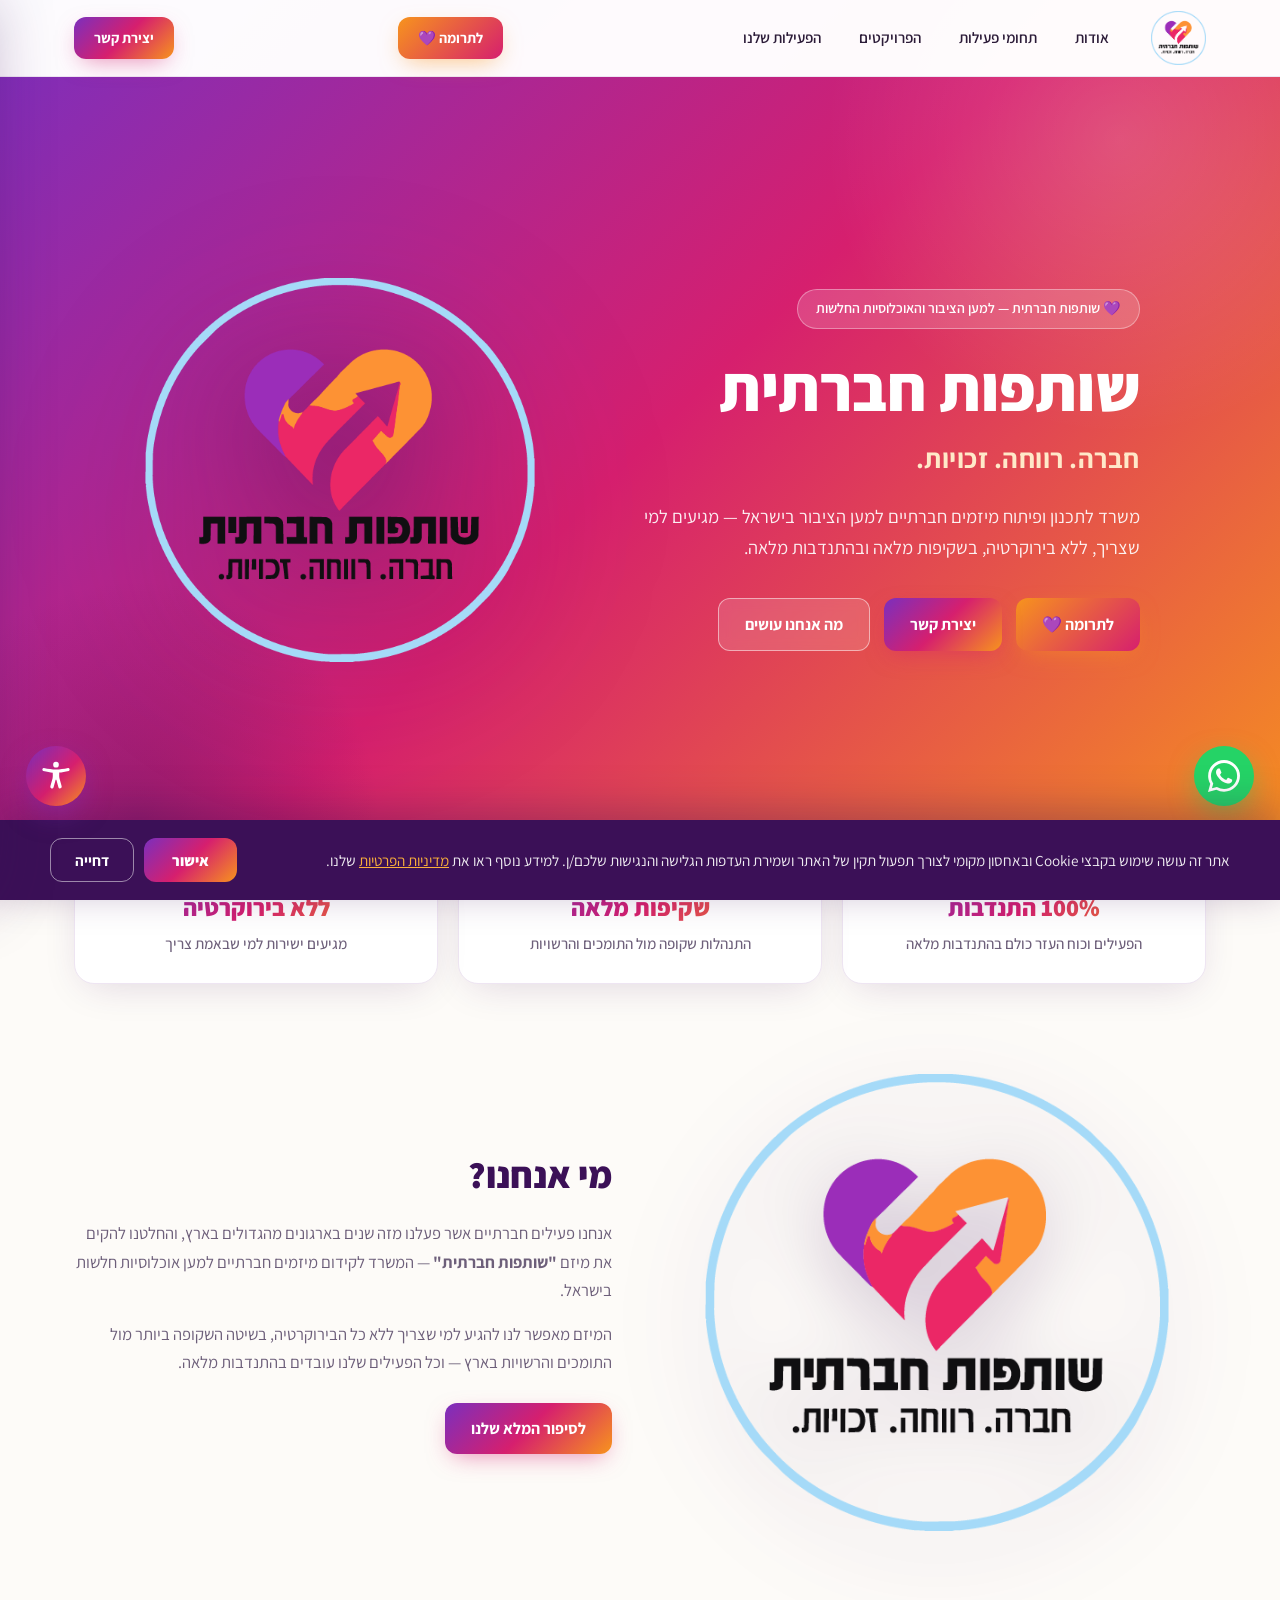
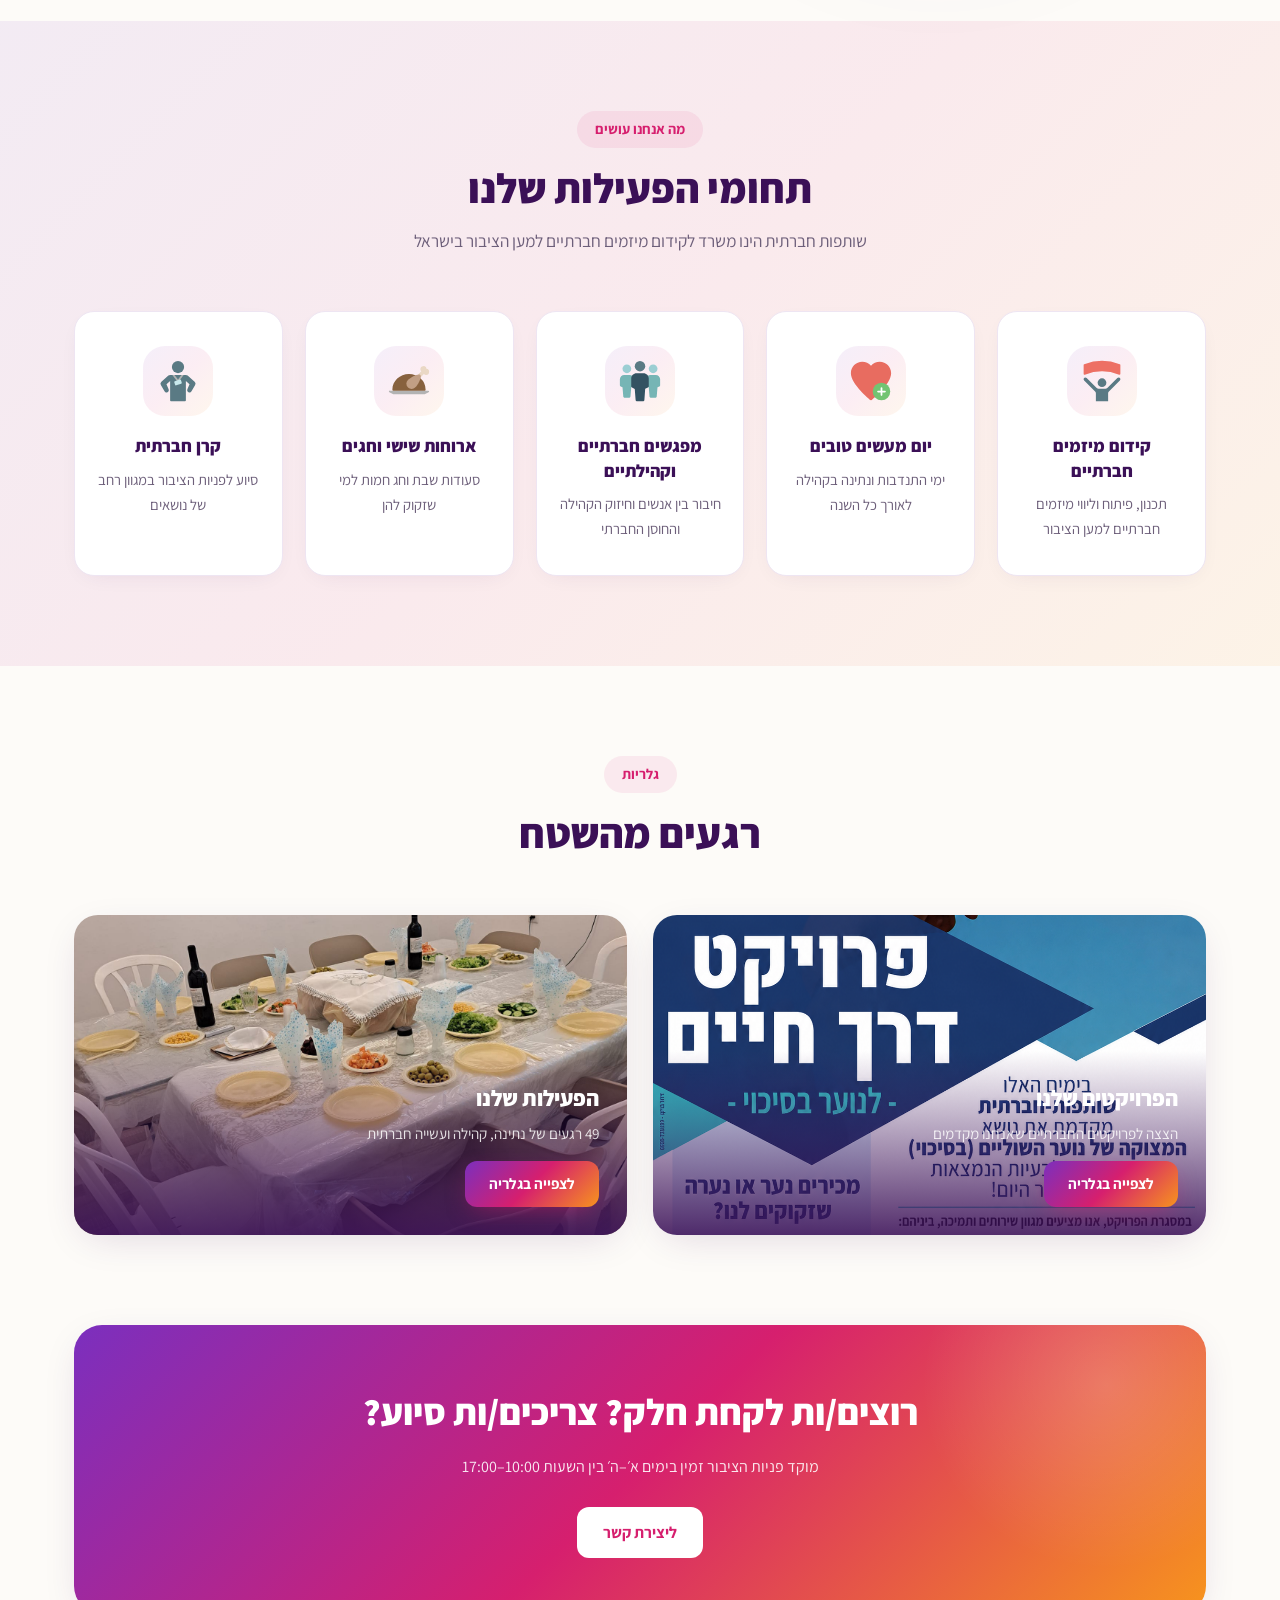
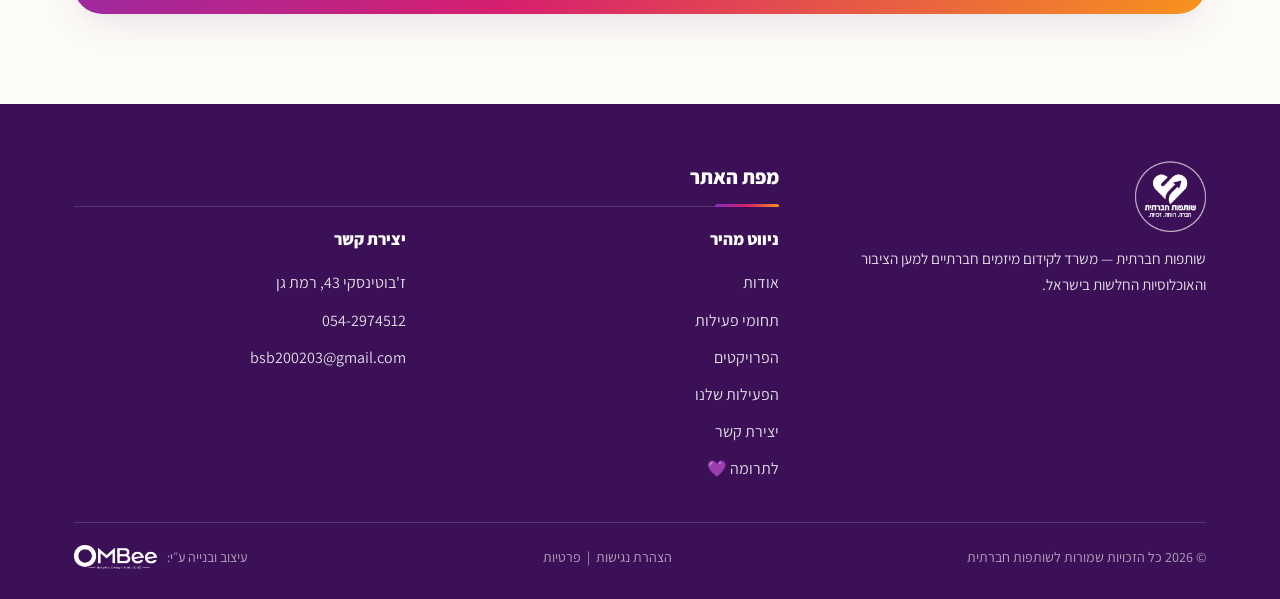
<file: index.html>
<!DOCTYPE html>
<html lang="he" dir="rtl">
<head>
<meta charset="UTF-8">
<meta name="viewport" content="width=device-width, initial-scale=1.0">
<title>שותפות חברתית | משרד לקידום מיזמים חברתיים למען הציבור בישראל</title>
<meta name="description" content="שותפות חברתית - משרד לתכנון ופיתוח מיזמים חברתיים למען הציבור והאוכלוסיות החלשות בישראל. חברה. רווחה. זכויות.">
<link rel="icon" type="image/png" href="images/logo-mark.png">
<link rel="preconnect" href="https://fonts.googleapis.com">
<link rel="preconnect" href="https://fonts.gstatic.com" crossorigin>
<link href="https://fonts.googleapis.com/css2?family=Assistant:wght@300;400;500;600;700;800&display=swap" rel="stylesheet">
<link rel="stylesheet" href="css/style.css">
</head>
<body>

<svg width="0" height="0" style="position:absolute" aria-hidden="true">
  <defs><linearGradient id="g1" x1="0" y1="0" x2="24" y2="24" gradientUnits="userSpaceOnUse"><stop stop-color="#7b2fbe"/><stop offset=".5" stop-color="#d61f6e"/><stop offset="1" stop-color="#f7941d"/></linearGradient></defs>
</svg>

<!-- ===== Header ===== -->
<header id="header">
  <div class="container nav">
    <a href="index.html" class="brand">
      <img src="images/logo-Social%20partnership.png" alt="שותפות חברתית — חברה. רווחה. זכויות.">
    </a>
    <ul class="nav-links" id="navLinks">
      <li><a href="about.html">אודות</a></li>
      <li><a href="activities.html">תחומי פעילות</a></li>
      <li><a href="projects.html">הפרויקטים</a></li>
      <li><a href="gallery.html">הפעילות שלנו</a></li>
      <li class="nav-contact"><a href="contact.html">יצירת קשר</a></li>
      <li class="nav-contact nav-donate"><a href="https://pay.grow.link/07786659a8a3c33de68ca851093b8995-MjEzODI1Mw" target="_blank" rel="noopener">לתרומה 💜</a></li>
    </ul>
    <a href="https://pay.grow.link/07786659a8a3c33de68ca851093b8995-MjEzODI1Mw" target="_blank" rel="noopener" class="btn btn-grad btn-donate">לתרומה 💜</a>
    <a href="contact.html" class="btn btn-grad">יצירת קשר</a>
    <button class="burger" id="burger" aria-label="תפריט">
      <span></span><span></span><span></span>
    </button>
  </div>
</header>

<!-- ===== Hero ===== -->
<section class="hero" id="home">
  <div class="container">
    <div>
      <span class="hero-badge">💜 שותפות חברתית — למען הציבור והאוכלוסיות החלשות</span>
      <h1>שותפות חברתית</h1>
      <div class="slogan">חברה. רווחה. זכויות.</div>
      <p class="lead">משרד לתכנון ופיתוח מיזמים חברתיים למען הציבור בישראל — מגיעים למי שצריך, ללא בירוקרטיה, בשקיפות מלאה ובהתנדבות מלאה.</p>
      <div class="hero-cta">
        <a href="https://pay.grow.link/07786659a8a3c33de68ca851093b8995-MjEzODI1Mw" target="_blank" rel="noopener" class="btn btn-grad btn-donate">לתרומה 💜</a>
    <a href="contact.html" class="btn btn-grad">יצירת קשר</a>
        <a href="activities.html" class="btn btn-ghost">מה אנחנו עושים</a>
      </div>
    </div>
    <div class="hero-visual">
      <img class="hero-logo" src="images/logo-Social%20partnership.png" alt="שותפות חברתית — חברה. רווחה. זכויות.">
    </div>
  </div>
  <div class="wave">
    <svg viewBox="0 0 1440 74" preserveAspectRatio="none"><path d="M0,40 C240,90 480,0 720,30 C960,60 1200,10 1440,45 L1440,74 L0,74 Z" fill="#fdfbf8"/></svg>
  </div>
</section>

<!-- ===== Stats ===== -->
<div class="stats">
  <div class="container stats-grid">
    <div class="stat reveal"><b>100% התנדבות</b><span>הפעילים וכוח העזר כולם בהתנדבות מלאה</span></div>
    <div class="stat reveal"><b>שקיפות מלאה</b><span>התנהלות שקופה מול התומכים והרשויות</span></div>
    <div class="stat reveal"><b>ללא בירוקרטיה</b><span>מגיעים ישירות למי שבאמת צריך</span></div>
  </div>
</div>

<!-- ===== About teaser ===== -->
<section>
  <div class="container about-grid">
    <div class="about-img logo-frame reveal">
      <img src="images/logo-Social%20partnership.png" alt="שותפות חברתית — חברה. רווחה. זכויות.">
    </div>
    <div class="about-txt reveal">
      <h2>מי אנחנו?</h2>
      <p>אנחנו פעילים חברתיים אשר פעלנו מזה שנים בארגונים מהגדולים בארץ, והחלטנו להקים את מיזם <b>"שותפות חברתית"</b> — המשרד לקידום מיזמים חברתיים למען אוכלוסיות חלשות בישראל.</p>
      <p>המיזם מאפשר לנו להגיע למי שצריך ללא כל הבירוקרטיה, בשיטה השקופה ביותר מול התומכים והרשויות בארץ — וכל הפעילים שלנו עובדים בהתנדבות מלאה.</p>
      <a href="about.html" class="btn btn-grad" style="margin-top:10px">לסיפור המלא שלנו</a>
    </div>
  </div>
</section>

<!-- ===== Activities ===== -->
<section class="acts">
  <div class="container">
    <div class="sec-head reveal">
      <span class="kicker">מה אנחנו עושים</span>
      <h2>תחומי הפעילות שלנו</h2>
      <p>שותפות חברתית הינו משרד לקידום מיזמים חברתיים למען הציבור בישראל</p>
    </div>
    <div class="acts-grid">
      <div class="act reveal">
        <div class="ic"><img src="images/icons/promote.svg" alt="קידום מיזמים חברתיים" loading="lazy"></div>
        <h3>קידום מיזמים חברתיים</h3>
        <p>תכנון, פיתוח וליווי מיזמים חברתיים למען הציבור</p>
      </div>
      <div class="act reveal">
        <div class="ic"><img src="images/icons/goodDeeds.svg" alt="יום מעשים טובים" loading="lazy"></div>
        <h3>יום מעשים טובים</h3>
        <p>ימי התנדבות ונתינה בקהילה לאורך כל השנה</p>
      </div>
      <div class="act reveal">
        <div class="ic"><img src="images/icons/community.svg" alt="מפגשים חברתיים וקהילתיים" loading="lazy"></div>
        <h3>מפגשים חברתיים וקהילתיים</h3>
        <p>חיבור בין אנשים וחיזוק הקהילה והחוסן החברתי</p>
      </div>
      <div class="act reveal">
        <div class="ic"><img src="images/icons/meals.svg" alt="ארוחות שישי וחגים" loading="lazy"></div>
        <h3>ארוחות שישי וחגים</h3>
        <p>סעודות שבת וחג חמות למי שזקוק להן</p>
      </div>
      <div class="act reveal">
        <div class="ic"><img src="images/icons/fund.svg" alt="קרן חברתית" loading="lazy"></div>
        <h3>קרן חברתית</h3>
        <p>סיוע לפניות הציבור במגוון רחב של נושאים</p>
      </div>
    </div>
  </div>
</section>

<!-- ===== Gallery previews ===== -->
<section>
  <div class="container">
    <div class="sec-head reveal">
      <span class="kicker">גלריות</span>
      <h2>רגעים מהשטח</h2>
    </div>
    <div class="previews">
      <a href="projects.html" class="preview-card reveal">
        <img src="images/projects/project-03.png" alt="הפרויקטים של שותפות חברתית" loading="lazy">
        <div class="ovl">
          <h3>הפרויקטים שלנו</h3>
          <p>הצצה לפרויקטים החברתיים שאנחנו מקדמים</p>
          <span class="btn btn-grad">לצפייה בגלריה</span>
        </div>
      </a>
      <a href="gallery.html" class="preview-card reveal">
        <img src="images/activities/activity-01.jpg" alt="הפעילות של שותפות חברתית" loading="lazy">
        <div class="ovl">
          <h3>הפעילות שלנו</h3>
          <p>49 רגעים של נתינה, קהילה ועשייה חברתית</p>
          <span class="btn btn-grad">לצפייה בגלריה</span>
        </div>
      </a>
    </div>
  </div>
</section>

<!-- ===== CTA ===== -->
<section style="padding-top:0">
  <div class="container">
    <div class="cta-band reveal">
      <h2>רוצים/ות לקחת חלק? צריכים/ות סיוע?</h2>
      <p>מוקד פניות הציבור זמין בימים א׳–ה׳ בין השעות 10:00–17:00</p>
      <a href="contact.html" class="btn">ליצירת קשר</a>
    </div>
  </div>
</section>

<!-- ===== Footer ===== -->
<footer>
  <div class="container">
    <div class="foot-grid">
      <div>
        <div class="foot-brand"><a href="index.html"><img src="images/logo-white.png" alt="שותפות חברתית"></a></div>
        <p style="font-size:.95rem">שותפות חברתית — משרד לקידום מיזמים חברתיים למען הציבור והאוכלוסיות החלשות בישראל.</p>
      </div>
      <div class="foot-map">
        <h4 class="foot-map-title">מפת האתר</h4>
        <div class="foot-map-cols">
      <div>
        <h4>ניווט מהיר</h4>
        <ul>
          <li><a href="about.html">אודות</a></li>
          <li><a href="activities.html">תחומי פעילות</a></li>
          <li><a href="projects.html">הפרויקטים</a></li>
          <li><a href="gallery.html">הפעילות שלנו</a></li>
          <li class="nav-contact"><a href="contact.html">יצירת קשר</a></li>
      <li class="nav-contact nav-donate"><a href="https://pay.grow.link/07786659a8a3c33de68ca851093b8995-MjEzODI1Mw" target="_blank" rel="noopener">לתרומה 💜</a></li>
        </ul>
      </div>
      <div>
        <h4>יצירת קשר</h4>
        <ul>
          <li>ז'בוטינסקי 43, רמת גן</li>
          <li><a href="tel:+972542974512">054-2974512</a></li>
          <li><a href="mailto:bsb200203@gmail.com">bsb200203@gmail.com</a></li>
        </ul>
      </div>
        </div>
      </div>
    </div>
    <div class="foot-bottom">
      <span>© 2026 כל הזכויות שמורות לשותפות חברתית</span>
      <span><a href="accessibility.html">הצהרת נגישות</a> &nbsp;|&nbsp; <a href="privacy.html">פרטיות</a></span>
      <span class="credit">עיצוב ובנייה ע״י: <a href="https://ombee.co.il" target="_blank" rel="noopener" aria-label="OMBee — עיצוב גרפי ו-UI/UX"><img src="images/ombee-logo-white.png" alt="OMBee — Graphic Design And UI/UX"></a></span>
    </div>
  </div>
</footer>

<!-- WhatsApp floating button -->
<a class="whatsapp-fab" href="https://wa.me/972542974512" target="_blank" rel="noopener" aria-label="וואטסאפ">
  <svg viewBox="0 0 24 24"><path d="M17.5 14.4c-.3-.15-1.76-.87-2.03-.97-.27-.1-.47-.15-.67.15-.2.3-.77.97-.94 1.17-.17.2-.35.22-.65.07-.3-.15-1.26-.46-2.4-1.48-.89-.79-1.49-1.77-1.66-2.07-.17-.3-.02-.46.13-.61.13-.13.3-.35.45-.52.15-.17.2-.3.3-.5.1-.2.05-.37-.02-.52-.07-.15-.67-1.62-.92-2.22-.24-.58-.49-.5-.67-.51h-.57c-.2 0-.52.07-.8.37-.27.3-1.04 1.02-1.04 2.5 0 1.47 1.07 2.9 1.22 3.1.15.2 2.11 3.22 5.1 4.51.71.31 1.27.49 1.7.63.72.23 1.37.2 1.88.12.57-.09 1.76-.72 2.01-1.42.25-.7.25-1.29.17-1.42-.07-.12-.27-.2-.57-.35zM12.05 21.8h-.01a9.8 9.8 0 0 1-5-1.37l-.36-.21-3.72.97.99-3.62-.23-.37a9.77 9.77 0 0 1-1.5-5.23c0-5.4 4.4-9.8 9.82-9.8a9.75 9.75 0 0 1 6.94 2.88 9.75 9.75 0 0 1 2.87 6.94c0 5.4-4.4 9.8-9.8 9.8zm8.34-18.15A11.7 11.7 0 0 0 12.04 0C5.46 0 .1 5.35.1 11.93c0 2.1.55 4.16 1.6 5.97L0 24l6.24-1.64a11.94 11.94 0 0 0 5.8 1.48h.01c6.58 0 11.94-5.36 11.94-11.94a11.87 11.87 0 0 0-3.6-8.25z"/></svg>
</a>

<script src="js/main.js"></script>
<script src="js/accessibility.js"></script>
</body>
</html>
</file>
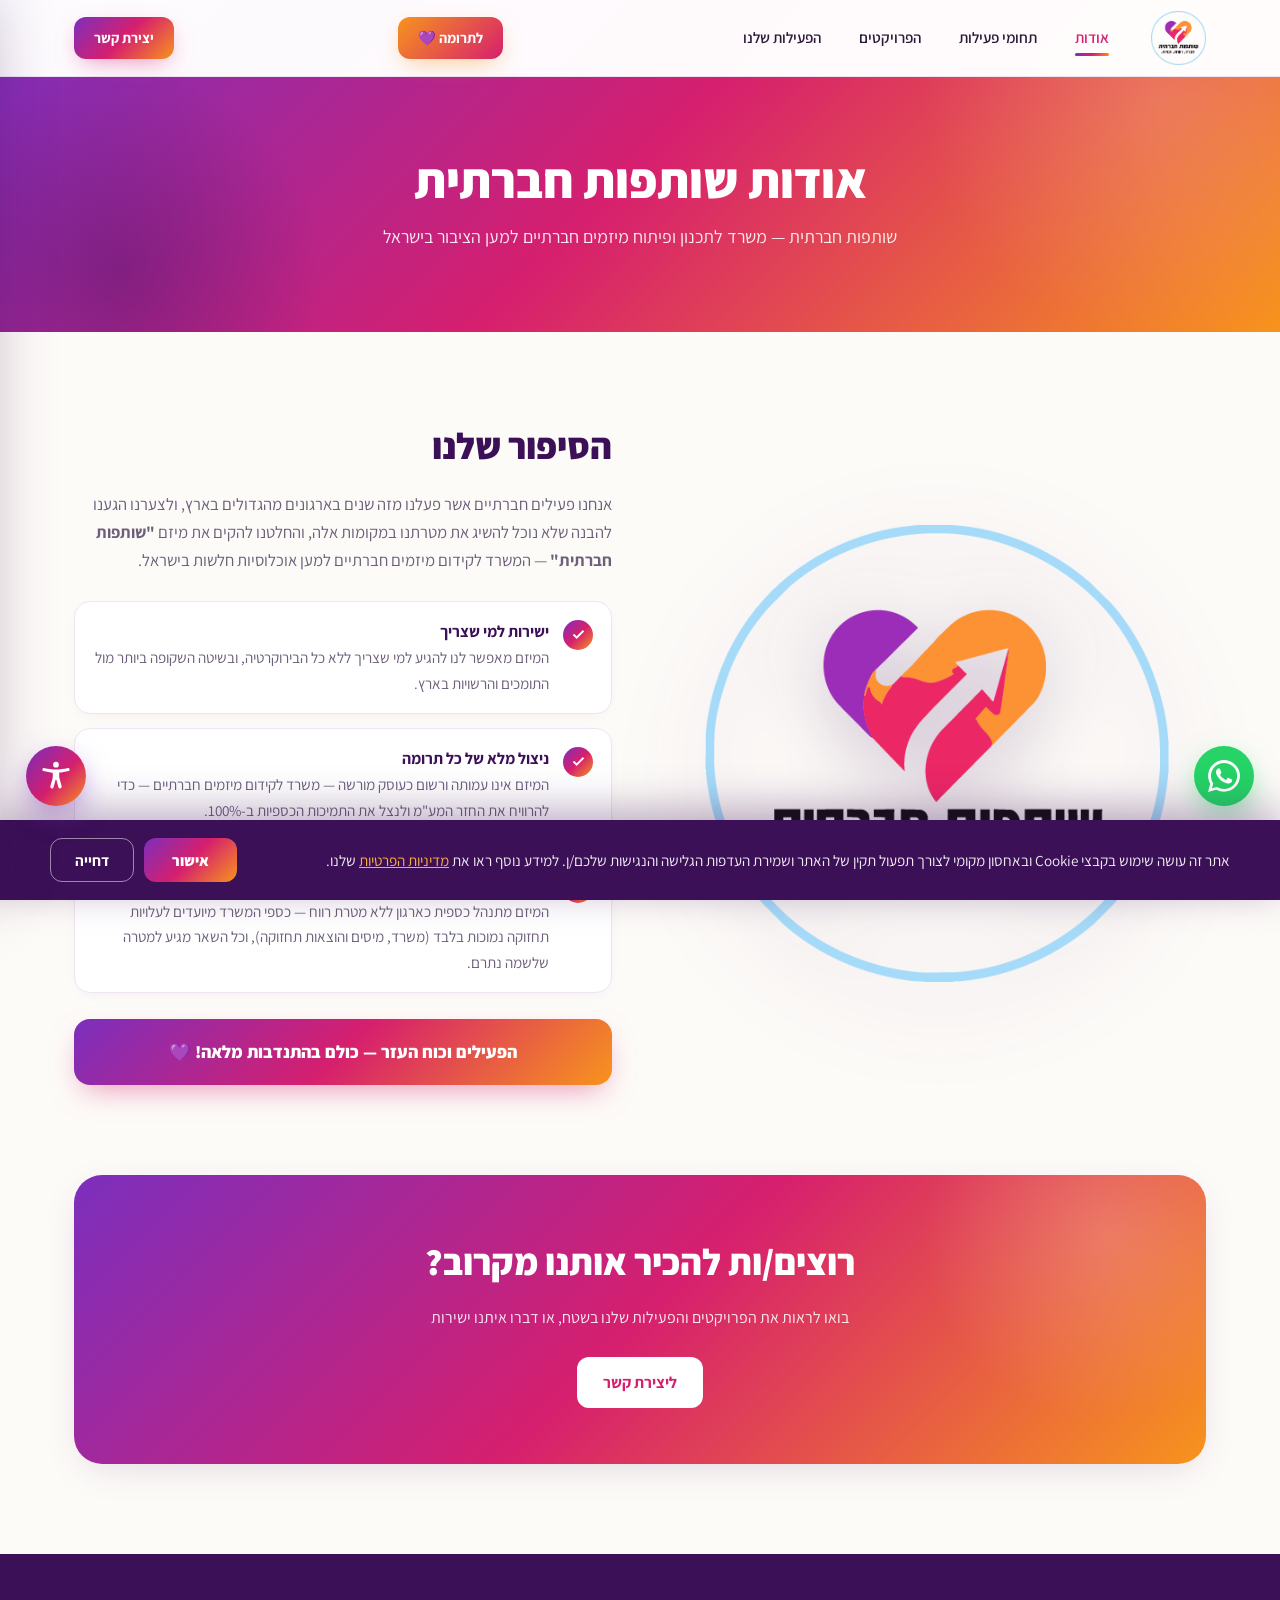
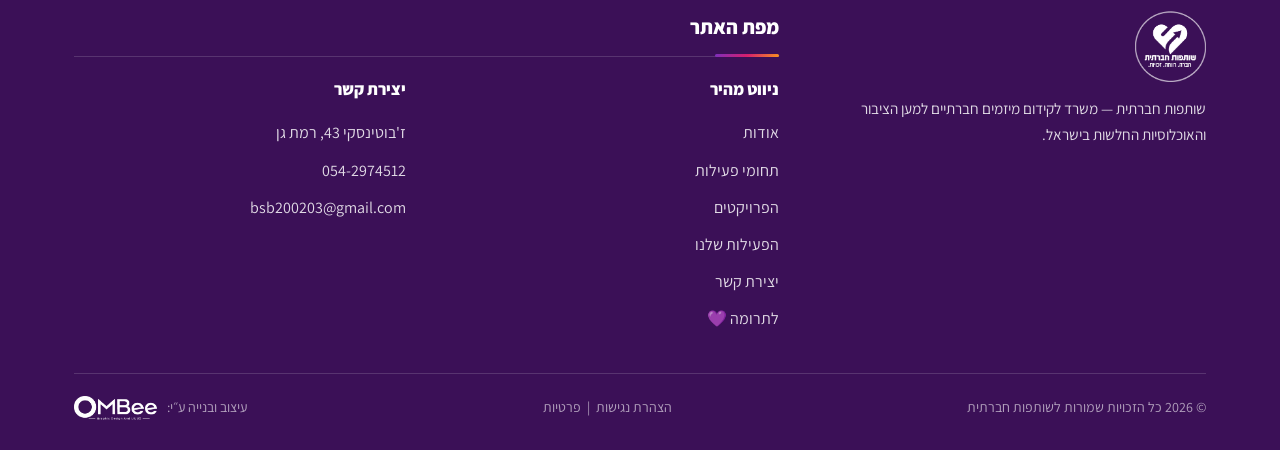
<file: about.html>
<!DOCTYPE html>
<html lang="he" dir="rtl">
<head>
<meta charset="UTF-8">
<meta name="viewport" content="width=device-width, initial-scale=1.0">
<title>אודות | שותפות חברתית</title>
<meta name="description" content="הסיפור של שותפות חברתית — פעילים חברתיים שהקימו משרד לקידום מיזמים חברתיים למען אוכלוסיות חלשות בישראל, בשקיפות מלאה ובהתנדבות מלאה.">
<link rel="icon" type="image/png" href="images/logo-mark.png">
<link rel="preconnect" href="https://fonts.googleapis.com">
<link rel="preconnect" href="https://fonts.gstatic.com" crossorigin>
<link href="https://fonts.googleapis.com/css2?family=Assistant:wght@300;400;500;600;700;800&display=swap" rel="stylesheet">
<link rel="stylesheet" href="css/style.css">
</head>
<body>

<!-- ===== Header ===== -->
<header id="header">
  <div class="container nav">
    <a href="index.html" class="brand">
      <img src="images/logo-Social%20partnership.png" alt="שותפות חברתית — חברה. רווחה. זכויות.">
    </a>
    <ul class="nav-links" id="navLinks">
      <li><a href="about.html" class="active">אודות</a></li>
      <li><a href="activities.html">תחומי פעילות</a></li>
      <li><a href="projects.html">הפרויקטים</a></li>
      <li><a href="gallery.html">הפעילות שלנו</a></li>
      <li class="nav-contact"><a href="contact.html">יצירת קשר</a></li>
      <li class="nav-contact nav-donate"><a href="https://pay.grow.link/07786659a8a3c33de68ca851093b8995-MjEzODI1Mw" target="_blank" rel="noopener">לתרומה 💜</a></li>
    </ul>
    <a href="https://pay.grow.link/07786659a8a3c33de68ca851093b8995-MjEzODI1Mw" target="_blank" rel="noopener" class="btn btn-grad btn-donate">לתרומה 💜</a>
    <a href="contact.html" class="btn btn-grad">יצירת קשר</a>
    <button class="burger" id="burger" aria-label="תפריט">
      <span></span><span></span><span></span>
    </button>
  </div>
</header>

<!-- ===== Page hero ===== -->
<div class="page-hero">
  <div class="container">
    <h1>אודות שותפות חברתית</h1>
    <p>שותפות חברתית — משרד לתכנון ופיתוח מיזמים חברתיים למען הציבור בישראל</p>
  </div>
</div>

<!-- ===== About full ===== -->
<section>
  <div class="container about-grid">
    <div class="about-img logo-frame reveal">
      <img src="images/logo-Social%20partnership.png" alt="שותפות חברתית — חברה. רווחה. זכויות.">
    </div>
    <div class="about-txt reveal">
      <h2>הסיפור שלנו</h2>
      <p>אנחנו פעילים חברתיים אשר פעלנו מזה שנים בארגונים מהגדולים בארץ, ולצערנו הגענו להבנה שלא נוכל להשיג את מטרתנו במקומות אלה, והחלטנו להקים את מיזם <b>"שותפות חברתית"</b> — המשרד לקידום מיזמים חברתיים למען אוכלוסיות חלשות בישראל.</p>
      <ul class="about-points">
        <li>
          <span class="tick"><svg viewBox="0 0 24 24"><polyline points="20 6 9 17 4 12"/></svg></span>
          <div><b>ישירות למי שצריך</b><span>המיזם מאפשר לנו להגיע למי שצריך ללא כל הבירוקרטיה, ובשיטה השקופה ביותר מול התומכים והרשויות בארץ.</span></div>
        </li>
        <li>
          <span class="tick"><svg viewBox="0 0 24 24"><polyline points="20 6 9 17 4 12"/></svg></span>
          <div><b>ניצול מלא של כל תרומה</b><span>המיזם אינו עמותה ורשום כעוסק מורשה — משרד לקידום מיזמים חברתיים — כדי להרוויח את החזר המע"מ ולנצל את התמיכות הכספיות ב-100%.</span></div>
        </li>
        <li>
          <span class="tick"><svg viewBox="0 0 24 24"><polyline points="20 6 9 17 4 12"/></svg></span>
          <div><b>ללא מטרת רווח</b><span>המיזם מתנהל כספית כארגון ללא מטרת רווח — כספי המשרד מיועדים לעלויות תחזוקה נמוכות בלבד (משרד, מיסים והוצאות תחזוקה), וכל השאר מגיע למטרה שלשמה נתרם.</span></div>
        </li>
      </ul>
      <div class="vol-banner">הפעילים וכוח העזר — כולם בהתנדבות מלאה! 💜</div>
    </div>
  </div>
</section>

<!-- ===== CTA ===== -->
<section style="padding-top:0">
  <div class="container">
    <div class="cta-band reveal">
      <h2>רוצים/ות להכיר אותנו מקרוב?</h2>
      <p>בואו לראות את הפרויקטים והפעילות שלנו בשטח, או דברו איתנו ישירות</p>
      <a href="contact.html" class="btn">ליצירת קשר</a>
    </div>
  </div>
</section>

<!-- ===== Footer ===== -->
<footer>
  <div class="container">
    <div class="foot-grid">
      <div>
        <div class="foot-brand"><a href="index.html"><img src="images/logo-white.png" alt="שותפות חברתית"></a></div>
        <p style="font-size:.95rem">שותפות חברתית — משרד לקידום מיזמים חברתיים למען הציבור והאוכלוסיות החלשות בישראל.</p>
      </div>
      <div class="foot-map">
        <h4 class="foot-map-title">מפת האתר</h4>
        <div class="foot-map-cols">
      <div>
        <h4>ניווט מהיר</h4>
        <ul>
          <li><a href="about.html">אודות</a></li>
          <li><a href="activities.html">תחומי פעילות</a></li>
          <li><a href="projects.html">הפרויקטים</a></li>
          <li><a href="gallery.html">הפעילות שלנו</a></li>
          <li class="nav-contact"><a href="contact.html">יצירת קשר</a></li>
      <li class="nav-contact nav-donate"><a href="https://pay.grow.link/07786659a8a3c33de68ca851093b8995-MjEzODI1Mw" target="_blank" rel="noopener">לתרומה 💜</a></li>
        </ul>
      </div>
      <div>
        <h4>יצירת קשר</h4>
        <ul>
          <li>ז'בוטינסקי 43, רמת גן</li>
          <li><a href="tel:+972542974512">054-2974512</a></li>
          <li><a href="mailto:bsb200203@gmail.com">bsb200203@gmail.com</a></li>
        </ul>
      </div>
        </div>
      </div>
    </div>
    <div class="foot-bottom">
      <span>© 2026 כל הזכויות שמורות לשותפות חברתית</span>
      <span><a href="accessibility.html">הצהרת נגישות</a> &nbsp;|&nbsp; <a href="privacy.html">פרטיות</a></span>
      <span class="credit">עיצוב ובנייה ע״י: <a href="https://ombee.co.il" target="_blank" rel="noopener" aria-label="OMBee — עיצוב גרפי ו-UI/UX"><img src="images/ombee-logo-white.png" alt="OMBee — Graphic Design And UI/UX"></a></span>
    </div>
  </div>
</footer>

<!-- WhatsApp floating button -->
<a class="whatsapp-fab" href="https://wa.me/972542974512" target="_blank" rel="noopener" aria-label="וואטסאפ">
  <svg viewBox="0 0 24 24"><path d="M17.5 14.4c-.3-.15-1.76-.87-2.03-.97-.27-.1-.47-.15-.67.15-.2.3-.77.97-.94 1.17-.17.2-.35.22-.65.07-.3-.15-1.26-.46-2.4-1.48-.89-.79-1.49-1.77-1.66-2.07-.17-.3-.02-.46.13-.61.13-.13.3-.35.45-.52.15-.17.2-.3.3-.5.1-.2.05-.37-.02-.52-.07-.15-.67-1.62-.92-2.22-.24-.58-.49-.5-.67-.51h-.57c-.2 0-.52.07-.8.37-.27.3-1.04 1.02-1.04 2.5 0 1.47 1.07 2.9 1.22 3.1.15.2 2.11 3.22 5.1 4.51.71.31 1.27.49 1.7.63.72.23 1.37.2 1.88.12.57-.09 1.76-.72 2.01-1.42.25-.7.25-1.29.17-1.42-.07-.12-.27-.2-.57-.35zM12.05 21.8h-.01a9.8 9.8 0 0 1-5-1.37l-.36-.21-3.72.97.99-3.62-.23-.37a9.77 9.77 0 0 1-1.5-5.23c0-5.4 4.4-9.8 9.82-9.8a9.75 9.75 0 0 1 6.94 2.88 9.75 9.75 0 0 1 2.87 6.94c0 5.4-4.4 9.8-9.8 9.8zm8.34-18.15A11.7 11.7 0 0 0 12.04 0C5.46 0 .1 5.35.1 11.93c0 2.1.55 4.16 1.6 5.97L0 24l6.24-1.64a11.94 11.94 0 0 0 5.8 1.48h.01c6.58 0 11.94-5.36 11.94-11.94a11.87 11.87 0 0 0-3.6-8.25z"/></svg>
</a>

<script src="js/main.js"></script>
<script src="js/accessibility.js"></script>
</body>
</html>
</file>
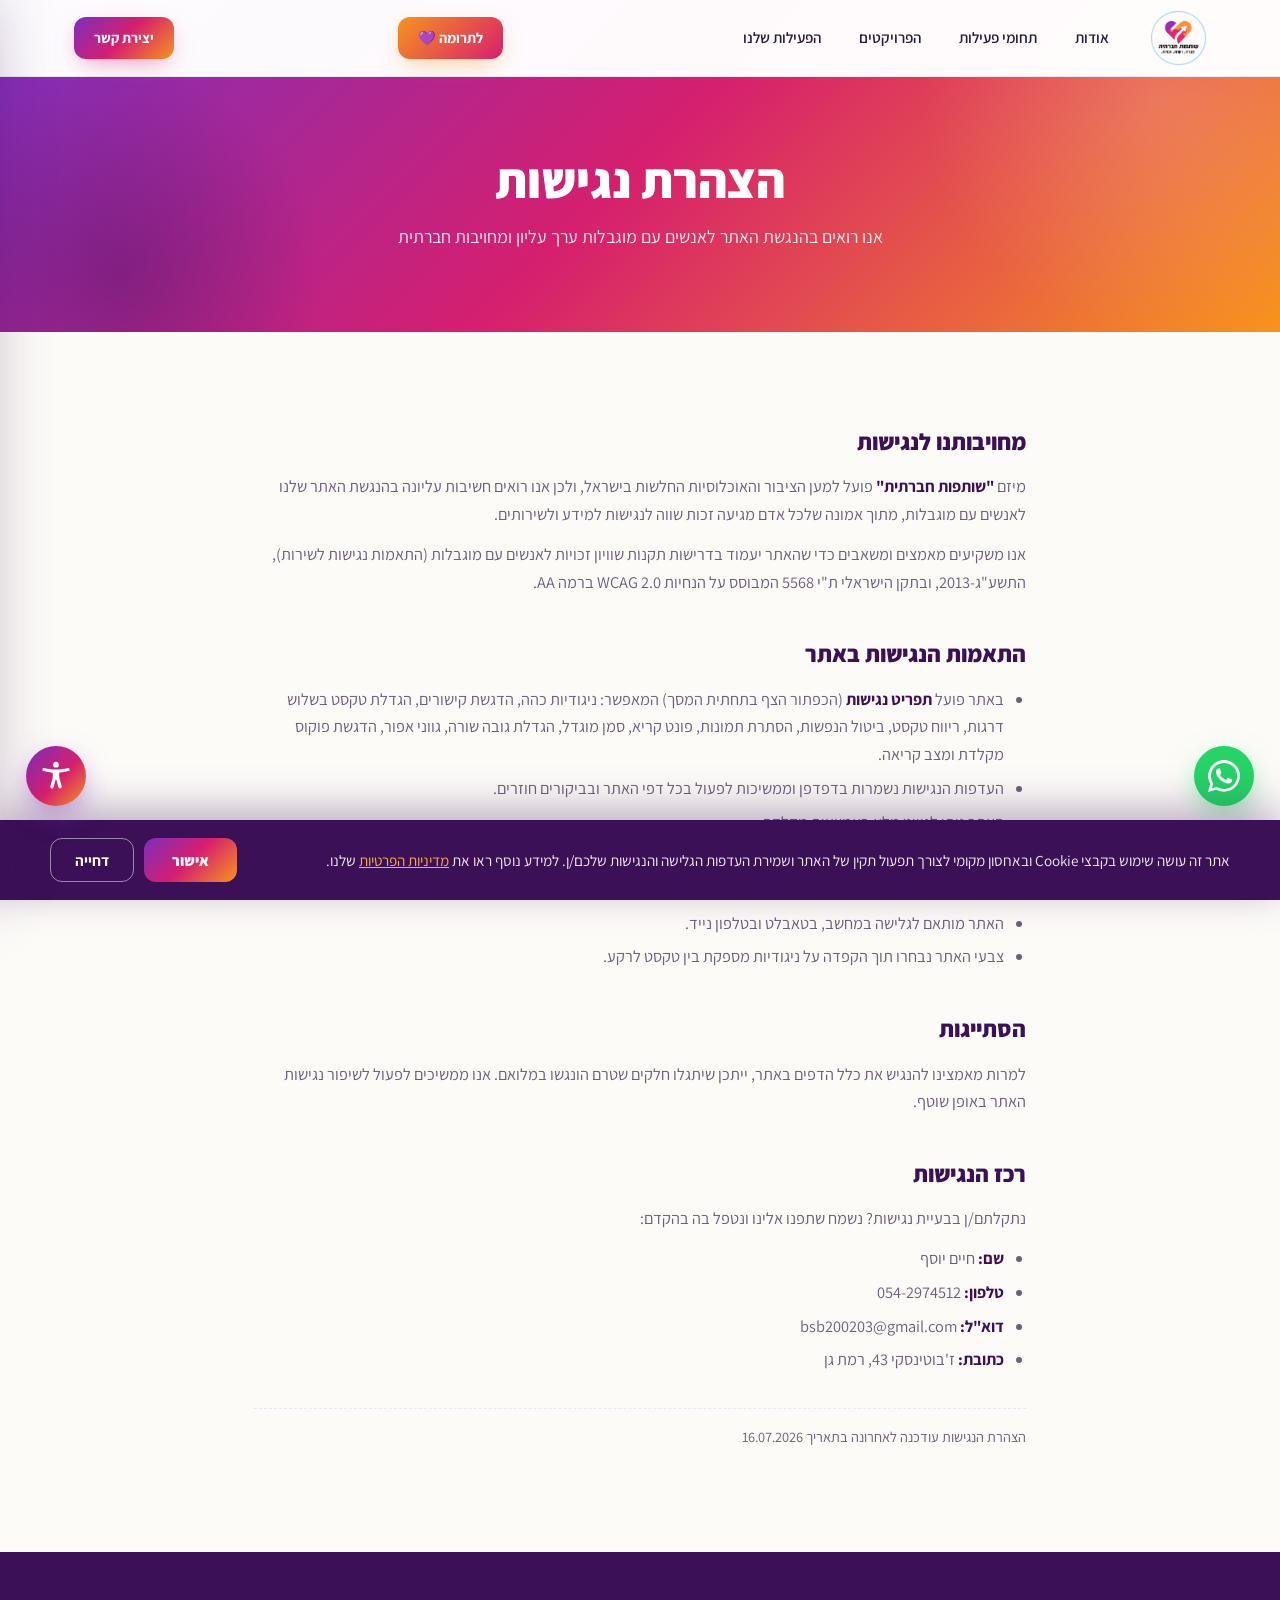
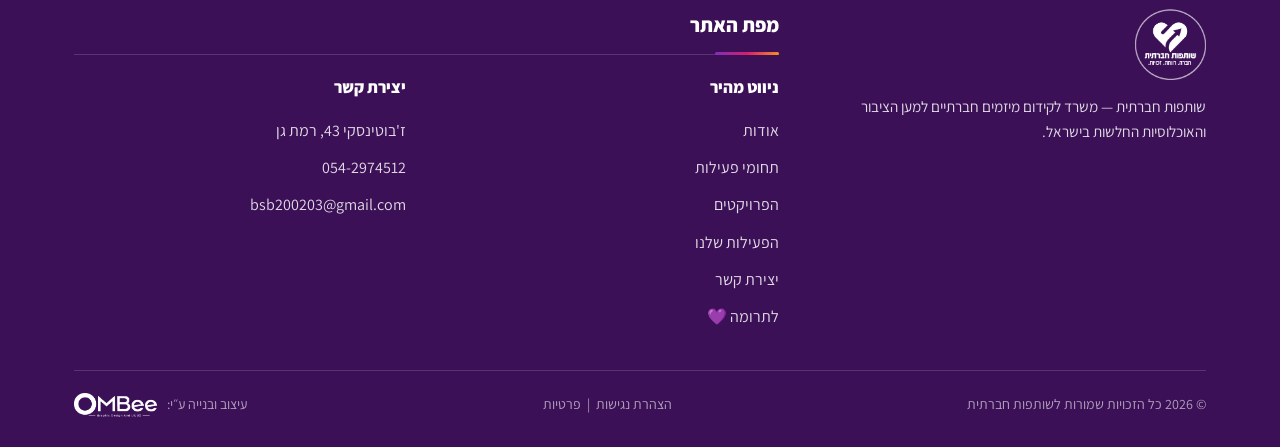
<file: accessibility.html>
<!DOCTYPE html>
<html lang="he" dir="rtl">
<head>
<meta charset="UTF-8">
<meta name="viewport" content="width=device-width, initial-scale=1.0">
<title>הצהרת נגישות | שותפות חברתית</title>
<meta name="description" content="הצהרת הנגישות של אתר שותפות חברתית — התאמות הנגישות באתר, פרטי רכז הנגישות ודרכי פנייה.">
<link rel="icon" type="image/png" href="images/logo-mark.png">
<link rel="preconnect" href="https://fonts.googleapis.com">
<link rel="preconnect" href="https://fonts.gstatic.com" crossorigin>
<link href="https://fonts.googleapis.com/css2?family=Assistant:wght@300;400;500;600;700;800&display=swap" rel="stylesheet">
<link rel="stylesheet" href="css/style.css">
</head>
<body>

<!-- ===== Header ===== -->
<header id="header">
  <div class="container nav">
    <a href="index.html" class="brand">
      <img src="images/logo-Social%20partnership.png" alt="שותפות חברתית — חברה. רווחה. זכויות.">
    </a>
    <ul class="nav-links" id="navLinks">
      <li><a href="about.html">אודות</a></li>
      <li><a href="activities.html">תחומי פעילות</a></li>
      <li><a href="projects.html">הפרויקטים</a></li>
      <li><a href="gallery.html">הפעילות שלנו</a></li>
      <li class="nav-contact"><a href="contact.html">יצירת קשר</a></li>
      <li class="nav-contact nav-donate"><a href="https://pay.grow.link/07786659a8a3c33de68ca851093b8995-MjEzODI1Mw" target="_blank" rel="noopener">לתרומה 💜</a></li>
    </ul>
    <a href="https://pay.grow.link/07786659a8a3c33de68ca851093b8995-MjEzODI1Mw" target="_blank" rel="noopener" class="btn btn-grad btn-donate">לתרומה 💜</a>
    <a href="contact.html" class="btn btn-grad">יצירת קשר</a>
    <button class="burger" id="burger" aria-label="תפריט">
      <span></span><span></span><span></span>
    </button>
  </div>
</header>

<!-- ===== Page hero ===== -->
<div class="page-hero">
  <div class="container">
    <h1>הצהרת נגישות</h1>
    <p>אנו רואים בהנגשת האתר לאנשים עם מוגבלות ערך עליון ומחויבות חברתית</p>
  </div>
</div>

<!-- ===== Content ===== -->
<section>
  <div class="container legal">
    <h2>מחויבותנו לנגישות</h2>
    <p>מיזם <b>"שותפות חברתית"</b> פועל למען הציבור והאוכלוסיות החלשות בישראל, ולכן אנו רואים חשיבות עליונה בהנגשת האתר שלנו לאנשים עם מוגבלות, מתוך אמונה שלכל אדם מגיעה זכות שווה לנגישות למידע ולשירותים.</p>
    <p>אנו משקיעים מאמצים ומשאבים כדי שהאתר יעמוד בדרישות תקנות שוויון זכויות לאנשים עם מוגבלות (התאמות נגישות לשירות), התשע"ג-2013, ובתקן הישראלי ת"י 5568 המבוסס על הנחיות WCAG 2.0 ברמה AA.</p>

    <h2>התאמות הנגישות באתר</h2>
    <ul>
      <li>באתר פועל <b>תפריט נגישות</b> (הכפתור הצף בתחתית המסך) המאפשר: ניגודיות כהה, הדגשת קישורים, הגדלת טקסט בשלוש דרגות, ריווח טקסט, ביטול הנפשות, הסתרת תמונות, פונט קריא, סמן מוגדל, הגדלת גובה שורה, גווני אפור, הדגשת פוקוס מקלדת ומצב קריאה.</li>
      <li>העדפות הנגישות נשמרות בדפדפן וממשיכות לפעול בכל דפי האתר ובביקורים חוזרים.</li>
      <li>האתר ניתן לניווט מלא באמצעות מקלדת.</li>
      <li>לתמונות באתר מוצמד טקסט חלופי (alt) עבור קוראי מסך.</li>
      <li>מבנה הדפים כולל כותרות היררכיות ותגיות ARIA תקינות.</li>
      <li>האתר מותאם לגלישה במחשב, בטאבלט ובטלפון נייד.</li>
      <li>צבעי האתר נבחרו תוך הקפדה על ניגודיות מספקת בין טקסט לרקע.</li>
    </ul>

    <h2>הסתייגות</h2>
    <p>למרות מאמצינו להנגיש את כלל הדפים באתר, ייתכן שיתגלו חלקים שטרם הונגשו במלואם. אנו ממשיכים לפעול לשיפור נגישות האתר באופן שוטף.</p>

    <h2>רכז הנגישות</h2>
    <p>נתקלתם/ן בבעיית נגישות? נשמח שתפנו אלינו ונטפל בה בהקדם:</p>
    <ul>
      <li><b>שם:</b> חיים יוסף</li>
      <li><b>טלפון:</b> <a href="tel:+972542974512">054-2974512</a></li>
      <li><b>דוא"ל:</b> <a href="mailto:bsb200203@gmail.com">bsb200203@gmail.com</a></li>
      <li><b>כתובת:</b> ז'בוטינסקי 43, רמת גן</li>
    </ul>

    <p class="updated">הצהרת הנגישות עודכנה לאחרונה בתאריך 16.07.2026</p>
  </div>
</section>

<!-- ===== Footer ===== -->
<footer>
  <div class="container">
    <div class="foot-grid">
      <div>
        <div class="foot-brand"><a href="index.html"><img src="images/logo-white.png" alt="שותפות חברתית"></a></div>
        <p style="font-size:.95rem">שותפות חברתית — משרד לקידום מיזמים חברתיים למען הציבור והאוכלוסיות החלשות בישראל.</p>
      </div>
      <div class="foot-map">
        <h4 class="foot-map-title">מפת האתר</h4>
        <div class="foot-map-cols">
      <div>
        <h4>ניווט מהיר</h4>
        <ul>
          <li><a href="about.html">אודות</a></li>
          <li><a href="activities.html">תחומי פעילות</a></li>
          <li><a href="projects.html">הפרויקטים</a></li>
          <li><a href="gallery.html">הפעילות שלנו</a></li>
          <li><a href="contact.html">יצירת קשר</a></li>
          <li><a href="https://pay.grow.link/07786659a8a3c33de68ca851093b8995-MjEzODI1Mw" target="_blank" rel="noopener">לתרומה 💜</a></li>
        </ul>
      </div>
      <div>
        <h4>יצירת קשר</h4>
        <ul>
          <li>ז'בוטינסקי 43, רמת גן</li>
          <li><a href="tel:+972542974512">054-2974512</a></li>
          <li><a href="mailto:bsb200203@gmail.com">bsb200203@gmail.com</a></li>
        </ul>
      </div>
        </div>
      </div>
    </div>
    <div class="foot-bottom">
      <span>© 2026 כל הזכויות שמורות לשותפות חברתית</span>
      <span><a href="accessibility.html">הצהרת נגישות</a> &nbsp;|&nbsp; <a href="privacy.html">פרטיות</a></span>
      <span class="credit">עיצוב ובנייה ע״י: <a href="https://ombee.co.il" target="_blank" rel="noopener" aria-label="OMBee — עיצוב גרפי ו-UI/UX"><img src="images/ombee-logo-white.png" alt="OMBee — Graphic Design And UI/UX"></a></span>
    </div>
  </div>
</footer>

<!-- WhatsApp floating button -->
<a class="whatsapp-fab" href="https://wa.me/972542974512" target="_blank" rel="noopener" aria-label="וואטסאפ">
  <svg viewBox="0 0 24 24"><path d="M17.5 14.4c-.3-.15-1.76-.87-2.03-.97-.27-.1-.47-.15-.67.15-.2.3-.77.97-.94 1.17-.17.2-.35.22-.65.07-.3-.15-1.26-.46-2.4-1.48-.89-.79-1.49-1.77-1.66-2.07-.17-.3-.02-.46.13-.61.13-.13.3-.35.45-.52.15-.17.2-.3.3-.5.1-.2.05-.37-.02-.52-.07-.15-.67-1.62-.92-2.22-.24-.58-.49-.5-.67-.51h-.57c-.2 0-.52.07-.8.37-.27.3-1.04 1.02-1.04 2.5 0 1.47 1.07 2.9 1.22 3.1.15.2 2.11 3.22 5.1 4.51.71.31 1.27.49 1.7.63.72.23 1.37.2 1.88.12.57-.09 1.76-.72 2.01-1.42.25-.7.25-1.29.17-1.42-.07-.12-.27-.2-.57-.35zM12.05 21.8h-.01a9.8 9.8 0 0 1-5-1.37l-.36-.21-3.72.97.99-3.62-.23-.37a9.77 9.77 0 0 1-1.5-5.23c0-5.4 4.4-9.8 9.82-9.8a9.75 9.75 0 0 1 6.94 2.88 9.75 9.75 0 0 1 2.87 6.94c0 5.4-4.4 9.8-9.8 9.8zm8.34-18.15A11.7 11.7 0 0 0 12.04 0C5.46 0 .1 5.35.1 11.93c0 2.1.55 4.16 1.6 5.97L0 24l6.24-1.64a11.94 11.94 0 0 0 5.8 1.48h.01c6.58 0 11.94-5.36 11.94-11.94a11.87 11.87 0 0 0-3.6-8.25z"/></svg>
</a>

<script src="js/main.js"></script>
<script src="js/accessibility.js"></script>
</body>
</html>
</file>
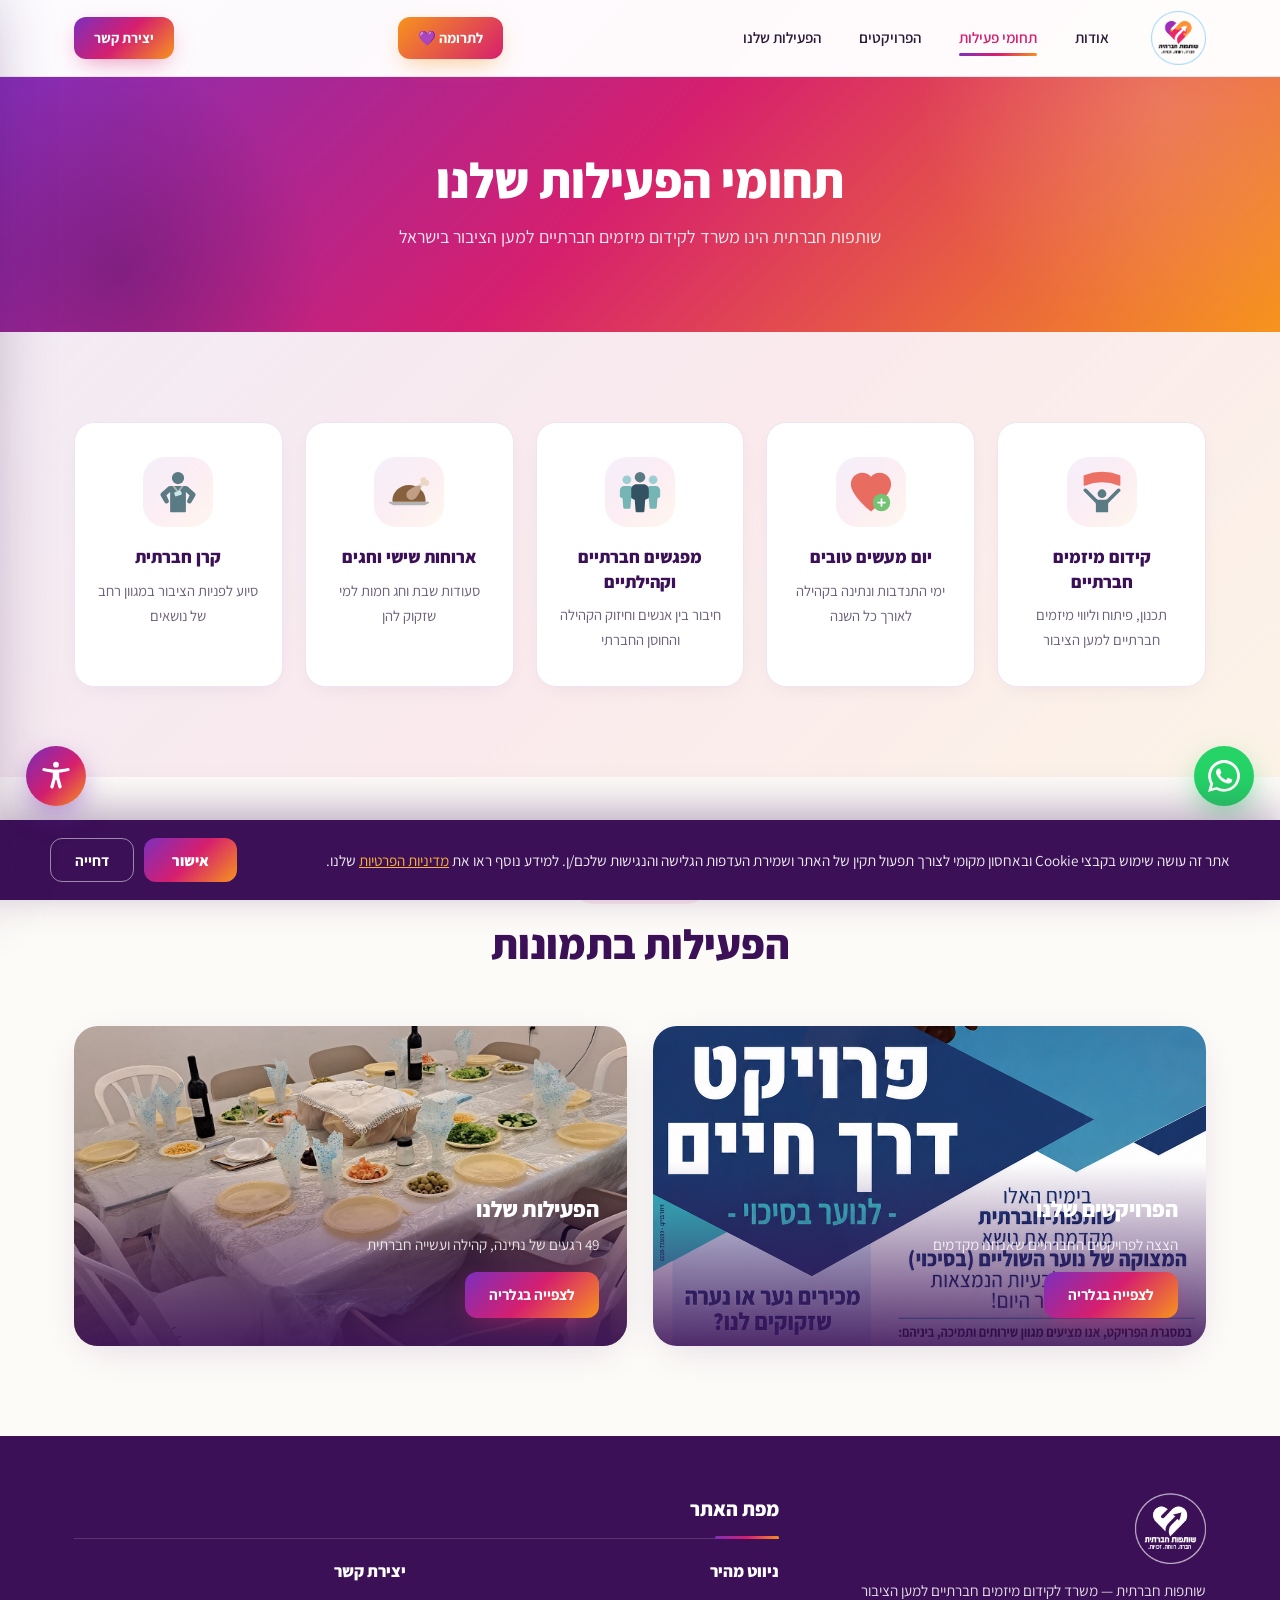
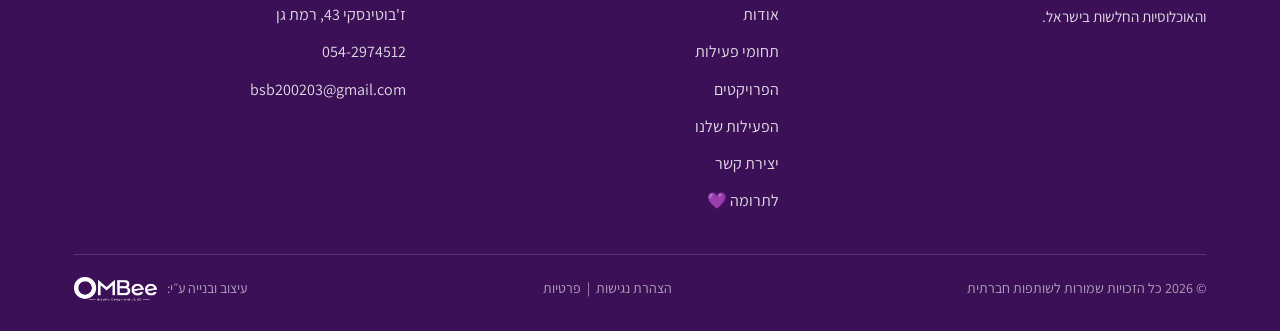
<file: activities.html>
<!DOCTYPE html>
<html lang="he" dir="rtl">
<head>
<meta charset="UTF-8">
<meta name="viewport" content="width=device-width, initial-scale=1.0">
<title>תחומי פעילות | שותפות חברתית</title>
<meta name="description" content="תחומי הפעילות של שותפות חברתית: קידום מיזמים חברתיים, יום מעשים טובים, מפגשים חברתיים וקהילתיים, ארוחות שישי וחגים וקרן חברתית.">
<link rel="icon" type="image/png" href="images/logo-mark.png">
<link rel="preconnect" href="https://fonts.googleapis.com">
<link rel="preconnect" href="https://fonts.gstatic.com" crossorigin>
<link href="https://fonts.googleapis.com/css2?family=Assistant:wght@300;400;500;600;700;800&display=swap" rel="stylesheet">
<link rel="stylesheet" href="css/style.css">
</head>
<body>

<svg width="0" height="0" style="position:absolute" aria-hidden="true">
  <defs><linearGradient id="g1" x1="0" y1="0" x2="24" y2="24" gradientUnits="userSpaceOnUse"><stop stop-color="#7b2fbe"/><stop offset=".5" stop-color="#d61f6e"/><stop offset="1" stop-color="#f7941d"/></linearGradient></defs>
</svg>

<!-- ===== Header ===== -->
<header id="header">
  <div class="container nav">
    <a href="index.html" class="brand">
      <img src="images/logo-Social%20partnership.png" alt="שותפות חברתית — חברה. רווחה. זכויות.">
    </a>
    <ul class="nav-links" id="navLinks">
      <li><a href="about.html">אודות</a></li>
      <li><a href="activities.html" class="active">תחומי פעילות</a></li>
      <li><a href="projects.html">הפרויקטים</a></li>
      <li><a href="gallery.html">הפעילות שלנו</a></li>
      <li class="nav-contact"><a href="contact.html">יצירת קשר</a></li>
      <li class="nav-contact nav-donate"><a href="https://pay.grow.link/07786659a8a3c33de68ca851093b8995-MjEzODI1Mw" target="_blank" rel="noopener">לתרומה 💜</a></li>
    </ul>
    <a href="https://pay.grow.link/07786659a8a3c33de68ca851093b8995-MjEzODI1Mw" target="_blank" rel="noopener" class="btn btn-grad btn-donate">לתרומה 💜</a>
    <a href="contact.html" class="btn btn-grad">יצירת קשר</a>
    <button class="burger" id="burger" aria-label="תפריט">
      <span></span><span></span><span></span>
    </button>
  </div>
</header>

<!-- ===== Page hero ===== -->
<div class="page-hero">
  <div class="container">
    <h1>תחומי הפעילות שלנו</h1>
    <p>שותפות חברתית הינו משרד לקידום מיזמים חברתיים למען הציבור בישראל</p>
  </div>
</div>

<!-- ===== Activities ===== -->
<section class="acts">
  <div class="container">
    <div class="acts-grid">
      <div class="act reveal">
        <div class="ic"><img src="images/icons/promote.svg" alt="קידום מיזמים חברתיים" loading="lazy"></div>
        <h3>קידום מיזמים חברתיים</h3>
        <p>תכנון, פיתוח וליווי מיזמים חברתיים למען הציבור</p>
      </div>
      <div class="act reveal">
        <div class="ic"><img src="images/icons/goodDeeds.svg" alt="יום מעשים טובים" loading="lazy"></div>
        <h3>יום מעשים טובים</h3>
        <p>ימי התנדבות ונתינה בקהילה לאורך כל השנה</p>
      </div>
      <div class="act reveal">
        <div class="ic"><img src="images/icons/community.svg" alt="מפגשים חברתיים וקהילתיים" loading="lazy"></div>
        <h3>מפגשים חברתיים וקהילתיים</h3>
        <p>חיבור בין אנשים וחיזוק הקהילה והחוסן החברתי</p>
      </div>
      <div class="act reveal">
        <div class="ic"><img src="images/icons/meals.svg" alt="ארוחות שישי וחגים" loading="lazy"></div>
        <h3>ארוחות שישי וחגים</h3>
        <p>סעודות שבת וחג חמות למי שזקוק להן</p>
      </div>
      <div class="act reveal">
        <div class="ic"><img src="images/icons/fund.svg" alt="קרן חברתית" loading="lazy"></div>
        <h3>קרן חברתית</h3>
        <p>סיוע לפניות הציבור במגוון רחב של נושאים</p>
      </div>
    </div>
  </div>
</section>

<!-- ===== Gallery previews ===== -->
<section>
  <div class="container">
    <div class="sec-head reveal">
      <span class="kicker">רוצים/ות לראות?</span>
      <h2>הפעילות בתמונות</h2>
    </div>
    <div class="previews">
      <a href="projects.html" class="preview-card reveal">
        <img src="images/projects/project-03.png" alt="הפרויקטים של שותפות חברתית" loading="lazy">
        <div class="ovl">
          <h3>הפרויקטים שלנו</h3>
          <p>הצצה לפרויקטים החברתיים שאנחנו מקדמים</p>
          <span class="btn btn-grad">לצפייה בגלריה</span>
        </div>
      </a>
      <a href="gallery.html" class="preview-card reveal">
        <img src="images/activities/activity-01.jpg" alt="הפעילות של שותפות חברתית" loading="lazy">
        <div class="ovl">
          <h3>הפעילות שלנו</h3>
          <p>49 רגעים של נתינה, קהילה ועשייה חברתית</p>
          <span class="btn btn-grad">לצפייה בגלריה</span>
        </div>
      </a>
    </div>
  </div>
</section>

<!-- ===== Footer ===== -->
<footer>
  <div class="container">
    <div class="foot-grid">
      <div>
        <div class="foot-brand"><a href="index.html"><img src="images/logo-white.png" alt="שותפות חברתית"></a></div>
        <p style="font-size:.95rem">שותפות חברתית — משרד לקידום מיזמים חברתיים למען הציבור והאוכלוסיות החלשות בישראל.</p>
      </div>
      <div class="foot-map">
        <h4 class="foot-map-title">מפת האתר</h4>
        <div class="foot-map-cols">
      <div>
        <h4>ניווט מהיר</h4>
        <ul>
          <li><a href="about.html">אודות</a></li>
          <li><a href="activities.html">תחומי פעילות</a></li>
          <li><a href="projects.html">הפרויקטים</a></li>
          <li><a href="gallery.html">הפעילות שלנו</a></li>
          <li class="nav-contact"><a href="contact.html">יצירת קשר</a></li>
      <li class="nav-contact nav-donate"><a href="https://pay.grow.link/07786659a8a3c33de68ca851093b8995-MjEzODI1Mw" target="_blank" rel="noopener">לתרומה 💜</a></li>
        </ul>
      </div>
      <div>
        <h4>יצירת קשר</h4>
        <ul>
          <li>ז'בוטינסקי 43, רמת גן</li>
          <li><a href="tel:+972542974512">054-2974512</a></li>
          <li><a href="mailto:bsb200203@gmail.com">bsb200203@gmail.com</a></li>
        </ul>
      </div>
        </div>
      </div>
    </div>
    <div class="foot-bottom">
      <span>© 2026 כל הזכויות שמורות לשותפות חברתית</span>
      <span><a href="accessibility.html">הצהרת נגישות</a> &nbsp;|&nbsp; <a href="privacy.html">פרטיות</a></span>
      <span class="credit">עיצוב ובנייה ע״י: <a href="https://ombee.co.il" target="_blank" rel="noopener" aria-label="OMBee — עיצוב גרפי ו-UI/UX"><img src="images/ombee-logo-white.png" alt="OMBee — Graphic Design And UI/UX"></a></span>
    </div>
  </div>
</footer>

<!-- WhatsApp floating button -->
<a class="whatsapp-fab" href="https://wa.me/972542974512" target="_blank" rel="noopener" aria-label="וואטסאפ">
  <svg viewBox="0 0 24 24"><path d="M17.5 14.4c-.3-.15-1.76-.87-2.03-.97-.27-.1-.47-.15-.67.15-.2.3-.77.97-.94 1.17-.17.2-.35.22-.65.07-.3-.15-1.26-.46-2.4-1.48-.89-.79-1.49-1.77-1.66-2.07-.17-.3-.02-.46.13-.61.13-.13.3-.35.45-.52.15-.17.2-.3.3-.5.1-.2.05-.37-.02-.52-.07-.15-.67-1.62-.92-2.22-.24-.58-.49-.5-.67-.51h-.57c-.2 0-.52.07-.8.37-.27.3-1.04 1.02-1.04 2.5 0 1.47 1.07 2.9 1.22 3.1.15.2 2.11 3.22 5.1 4.51.71.31 1.27.49 1.7.63.72.23 1.37.2 1.88.12.57-.09 1.76-.72 2.01-1.42.25-.7.25-1.29.17-1.42-.07-.12-.27-.2-.57-.35zM12.05 21.8h-.01a9.8 9.8 0 0 1-5-1.37l-.36-.21-3.72.97.99-3.62-.23-.37a9.77 9.77 0 0 1-1.5-5.23c0-5.4 4.4-9.8 9.82-9.8a9.75 9.75 0 0 1 6.94 2.88 9.75 9.75 0 0 1 2.87 6.94c0 5.4-4.4 9.8-9.8 9.8zm8.34-18.15A11.7 11.7 0 0 0 12.04 0C5.46 0 .1 5.35.1 11.93c0 2.1.55 4.16 1.6 5.97L0 24l6.24-1.64a11.94 11.94 0 0 0 5.8 1.48h.01c6.58 0 11.94-5.36 11.94-11.94a11.87 11.87 0 0 0-3.6-8.25z"/></svg>
</a>

<script src="js/main.js"></script>
<script src="js/accessibility.js"></script>
</body>
</html>
</file>
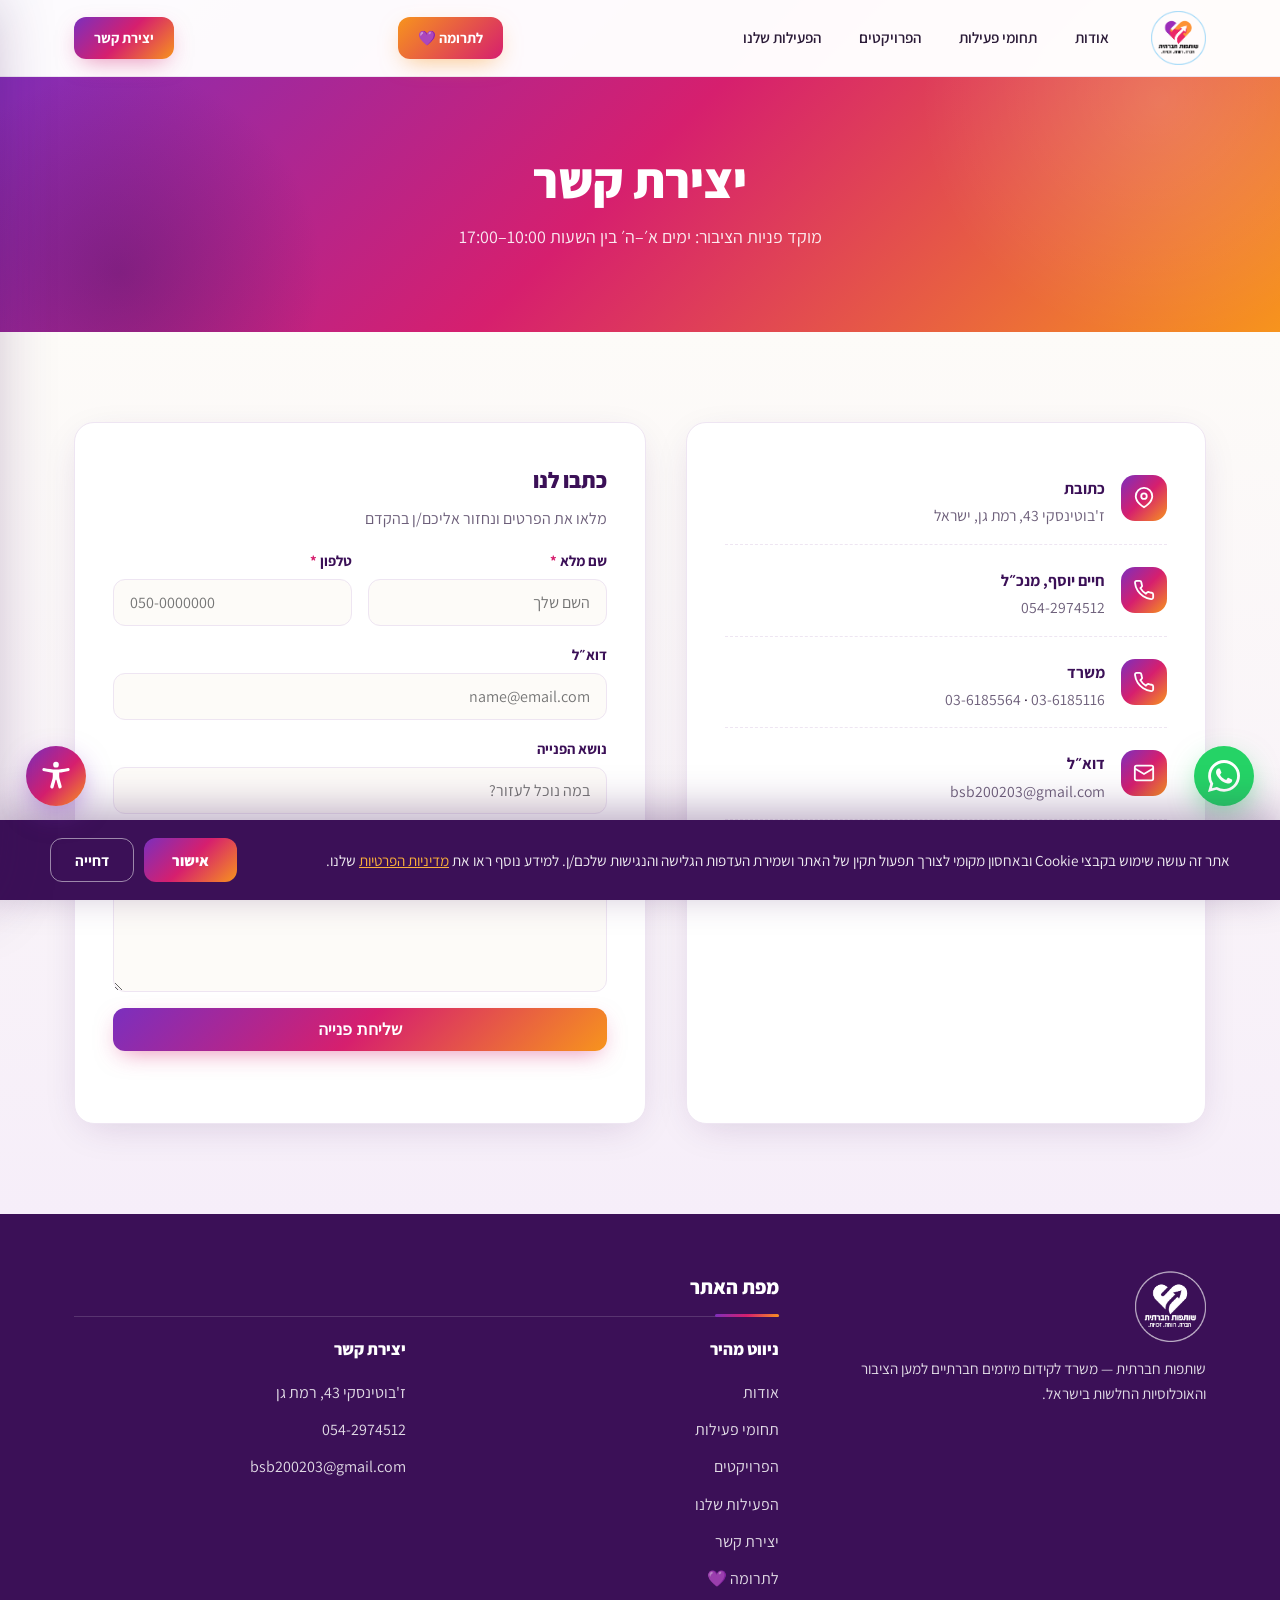
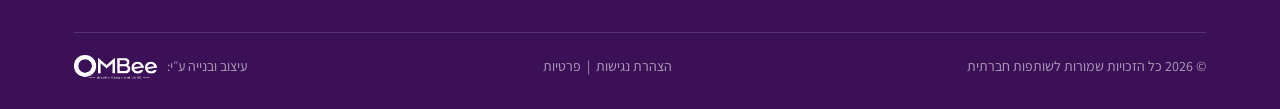
<file: contact.html>
<!DOCTYPE html>
<html lang="he" dir="rtl">
<head>
<meta charset="UTF-8">
<meta name="viewport" content="width=device-width, initial-scale=1.0">
<title>יצירת קשר | שותפות חברתית</title>
<meta name="description" content="יצירת קשר עם שותפות חברתית — ז'בוטינסקי 43 רמת גן, מוקד פניות הציבור בימים א'-ה' בין 10:00-17:00.">
<link rel="icon" type="image/png" href="images/logo-mark.png">
<link rel="preconnect" href="https://fonts.googleapis.com">
<link rel="preconnect" href="https://fonts.gstatic.com" crossorigin>
<link href="https://fonts.googleapis.com/css2?family=Assistant:wght@300;400;500;600;700;800&display=swap" rel="stylesheet">
<link rel="stylesheet" href="css/style.css">
</head>
<body>

<!-- ===== Header ===== -->
<header id="header">
  <div class="container nav">
    <a href="index.html" class="brand">
      <img src="images/logo-Social%20partnership.png" alt="שותפות חברתית — חברה. רווחה. זכויות.">
    </a>
    <ul class="nav-links" id="navLinks">
      <li><a href="about.html">אודות</a></li>
      <li><a href="activities.html">תחומי פעילות</a></li>
      <li><a href="projects.html">הפרויקטים</a></li>
      <li><a href="gallery.html">הפעילות שלנו</a></li>
      <li class="nav-contact"><a href="contact.html" class="active">יצירת קשר</a></li>
      <li class="nav-contact nav-donate"><a href="https://pay.grow.link/07786659a8a3c33de68ca851093b8995-MjEzODI1Mw" target="_blank" rel="noopener">לתרומה 💜</a></li>
    </ul>
    <a href="https://pay.grow.link/07786659a8a3c33de68ca851093b8995-MjEzODI1Mw" target="_blank" rel="noopener" class="btn btn-grad btn-donate">לתרומה 💜</a>
    <a href="contact.html" class="btn btn-grad">יצירת קשר</a>
    <button class="burger" id="burger" aria-label="תפריט">
      <span></span><span></span><span></span>
    </button>
  </div>
</header>

<!-- ===== Page hero ===== -->
<div class="page-hero">
  <div class="container">
    <h1>יצירת קשר</h1>
    <p>מוקד פניות הציבור: ימים א׳–ה׳ בין השעות 10:00–17:00</p>
  </div>
</div>

<!-- ===== Contact ===== -->
<section class="contact">
  <div class="container">
    <div class="contact-grid">
      <div class="contact-card reveal">
        <div class="c-row">
          <span class="ic"><svg viewBox="0 0 24 24"><path d="M21 10c0 7-9 12-9 12S3 17 3 10a9 9 0 1 1 18 0z"/><circle cx="12" cy="10" r="3"/></svg></span>
          <div><b>כתובת</b><span class="he">ז'בוטינסקי 43, רמת גן, ישראל</span></div>
        </div>
        <div class="c-row">
          <span class="ic"><svg viewBox="0 0 24 24"><path d="M22 16.9v3a2 2 0 0 1-2.2 2 19.8 19.8 0 0 1-8.6-3 19.5 19.5 0 0 1-6-6 19.8 19.8 0 0 1-3-8.7A2 2 0 0 1 4.1 2h3a2 2 0 0 1 2 1.7c.1 1 .4 2 .7 2.9a2 2 0 0 1-.4 2.1L8.1 10a16 16 0 0 0 6 6l1.3-1.3a2 2 0 0 1 2.1-.4c.9.3 1.9.6 2.9.7a2 2 0 0 1 1.6 2z"/></svg></span>
          <div><b>חיים יוסף, מנכ״ל</b><a href="tel:+972542974512">054-2974512</a></div>
        </div>
        <div class="c-row">
          <span class="ic"><svg viewBox="0 0 24 24"><path d="M22 16.9v3a2 2 0 0 1-2.2 2 19.8 19.8 0 0 1-8.6-3 19.5 19.5 0 0 1-6-6 19.8 19.8 0 0 1-3-8.7A2 2 0 0 1 4.1 2h3a2 2 0 0 1 2 1.7c.1 1 .4 2 .7 2.9a2 2 0 0 1-.4 2.1L8.1 10a16 16 0 0 0 6 6l1.3-1.3a2 2 0 0 1 2.1-.4c.9.3 1.9.6 2.9.7a2 2 0 0 1 1.6 2z"/></svg></span>
          <div><b>משרד</b><a href="tel:+97236185564">03-6185564</a> · <a href="tel:+97236185116">03-6185116</a></div>
        </div>
        <div class="c-row">
          <span class="ic"><svg viewBox="0 0 24 24"><rect x="2" y="4" width="20" height="16" rx="2"/><path d="m22 7-10 6L2 7"/></svg></span>
          <div><b>דוא״ל</b><a href="mailto:bsb200203@gmail.com">bsb200203@gmail.com</a></div>
        </div>
        <div class="c-row">
          <span class="ic"><svg viewBox="0 0 24 24"><circle cx="12" cy="12" r="10"/><path d="M12 6v6l4 2"/></svg></span>
          <div><b>שעות פעילות</b><span class="he">ימים א׳–ה׳, 10:00–17:00</span></div>
        </div>
      </div>
      <form class="contact-form reveal" id="contactForm">
        <h3>כתבו לנו</h3>
        <p>מלאו את הפרטים ונחזור אליכם/ן בהקדם</p>
        <div class="form-row">
          <div class="field">
            <label for="cfName">שם מלא <span>*</span></label>
            <input type="text" id="cfName" name="name" required placeholder="השם שלך">
          </div>
          <div class="field">
            <label for="cfPhone">טלפון <span>*</span></label>
            <input type="tel" id="cfPhone" name="phone" required placeholder="050-0000000">
          </div>
        </div>
        <div class="field">
          <label for="cfEmail">דוא״ל</label>
          <input type="email" id="cfEmail" name="email" placeholder="name@email.com">
        </div>
        <div class="field">
          <label for="cfSubject">נושא הפנייה</label>
          <input type="text" id="cfSubject" name="subject" placeholder="במה נוכל לעזור?">
        </div>
        <div class="field">
          <label for="cfMsg">הודעה <span>*</span></label>
          <textarea id="cfMsg" name="message" rows="5" required placeholder="כתבו כאן את ההודעה..."></textarea>
        </div>
        <button type="submit" class="btn btn-grad">שליחת פנייה</button>
        <div class="form-note" id="formNote"></div>
      </form>
    </div>
  </div>
</section>

<!-- ===== Footer ===== -->
<footer>
  <div class="container">
    <div class="foot-grid">
      <div>
        <div class="foot-brand"><a href="index.html"><img src="images/logo-white.png" alt="שותפות חברתית"></a></div>
        <p style="font-size:.95rem">שותפות חברתית — משרד לקידום מיזמים חברתיים למען הציבור והאוכלוסיות החלשות בישראל.</p>
      </div>
      <div class="foot-map">
        <h4 class="foot-map-title">מפת האתר</h4>
        <div class="foot-map-cols">
      <div>
        <h4>ניווט מהיר</h4>
        <ul>
          <li><a href="about.html">אודות</a></li>
          <li><a href="activities.html">תחומי פעילות</a></li>
          <li><a href="projects.html">הפרויקטים</a></li>
          <li><a href="gallery.html">הפעילות שלנו</a></li>
          <li class="nav-contact"><a href="contact.html">יצירת קשר</a></li>
      <li class="nav-contact nav-donate"><a href="https://pay.grow.link/07786659a8a3c33de68ca851093b8995-MjEzODI1Mw" target="_blank" rel="noopener">לתרומה 💜</a></li>
        </ul>
      </div>
      <div>
        <h4>יצירת קשר</h4>
        <ul>
          <li>ז'בוטינסקי 43, רמת גן</li>
          <li><a href="tel:+972542974512">054-2974512</a></li>
          <li><a href="mailto:bsb200203@gmail.com">bsb200203@gmail.com</a></li>
        </ul>
      </div>
        </div>
      </div>
    </div>
    <div class="foot-bottom">
      <span>© 2026 כל הזכויות שמורות לשותפות חברתית</span>
      <span><a href="accessibility.html">הצהרת נגישות</a> &nbsp;|&nbsp; <a href="privacy.html">פרטיות</a></span>
      <span class="credit">עיצוב ובנייה ע״י: <a href="https://ombee.co.il" target="_blank" rel="noopener" aria-label="OMBee — עיצוב גרפי ו-UI/UX"><img src="images/ombee-logo-white.png" alt="OMBee — Graphic Design And UI/UX"></a></span>
    </div>
  </div>
</footer>

<!-- WhatsApp floating button -->
<a class="whatsapp-fab" href="https://wa.me/972542974512" target="_blank" rel="noopener" aria-label="וואטסאפ">
  <svg viewBox="0 0 24 24"><path d="M17.5 14.4c-.3-.15-1.76-.87-2.03-.97-.27-.1-.47-.15-.67.15-.2.3-.77.97-.94 1.17-.17.2-.35.22-.65.07-.3-.15-1.26-.46-2.4-1.48-.89-.79-1.49-1.77-1.66-2.07-.17-.3-.02-.46.13-.61.13-.13.3-.35.45-.52.15-.17.2-.3.3-.5.1-.2.05-.37-.02-.52-.07-.15-.67-1.62-.92-2.22-.24-.58-.49-.5-.67-.51h-.57c-.2 0-.52.07-.8.37-.27.3-1.04 1.02-1.04 2.5 0 1.47 1.07 2.9 1.22 3.1.15.2 2.11 3.22 5.1 4.51.71.31 1.27.49 1.7.63.72.23 1.37.2 1.88.12.57-.09 1.76-.72 2.01-1.42.25-.7.25-1.29.17-1.42-.07-.12-.27-.2-.57-.35zM12.05 21.8h-.01a9.8 9.8 0 0 1-5-1.37l-.36-.21-3.72.97.99-3.62-.23-.37a9.77 9.77 0 0 1-1.5-5.23c0-5.4 4.4-9.8 9.82-9.8a9.75 9.75 0 0 1 6.94 2.88 9.75 9.75 0 0 1 2.87 6.94c0 5.4-4.4 9.8-9.8 9.8zm8.34-18.15A11.7 11.7 0 0 0 12.04 0C5.46 0 .1 5.35.1 11.93c0 2.1.55 4.16 1.6 5.97L0 24l6.24-1.64a11.94 11.94 0 0 0 5.8 1.48h.01c6.58 0 11.94-5.36 11.94-11.94a11.87 11.87 0 0 0-3.6-8.25z"/></svg>
</a>

<script src="js/main.js"></script>
<script src="js/accessibility.js"></script>
</body>
</html>
</file>
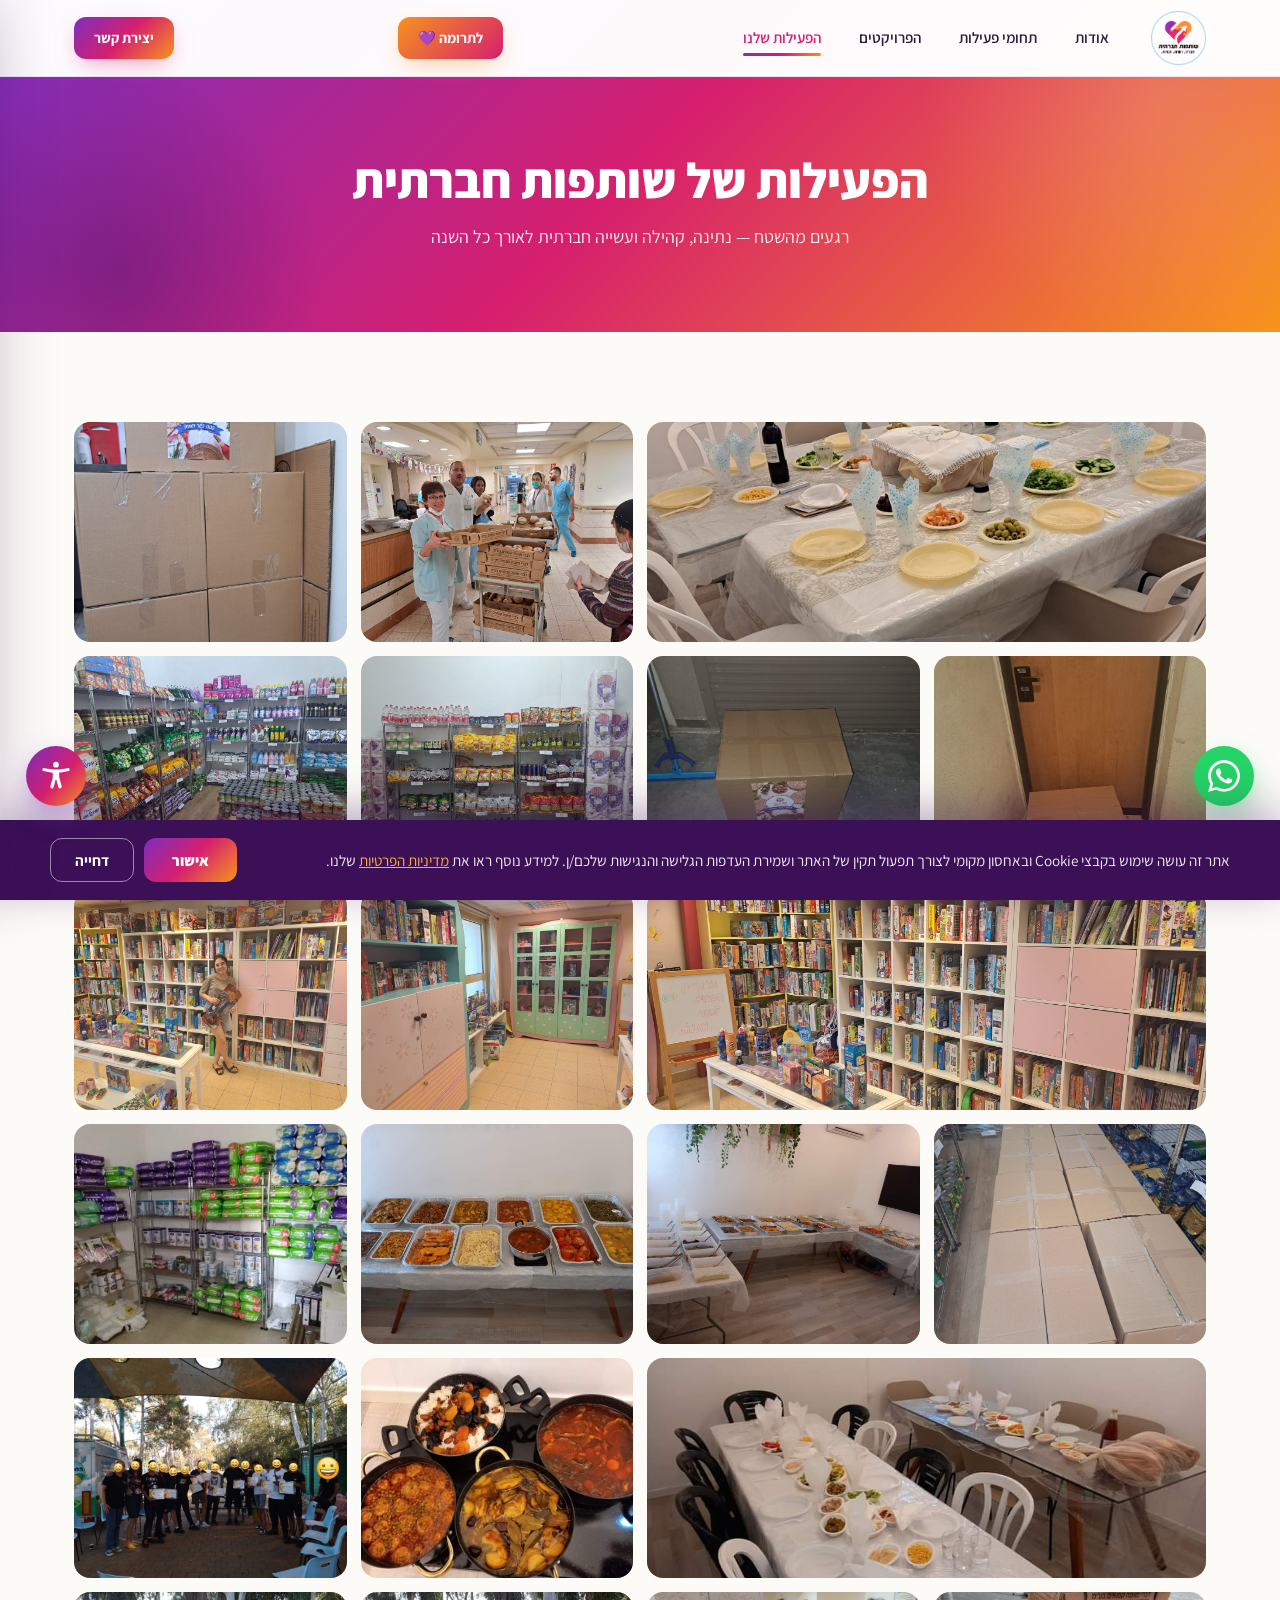
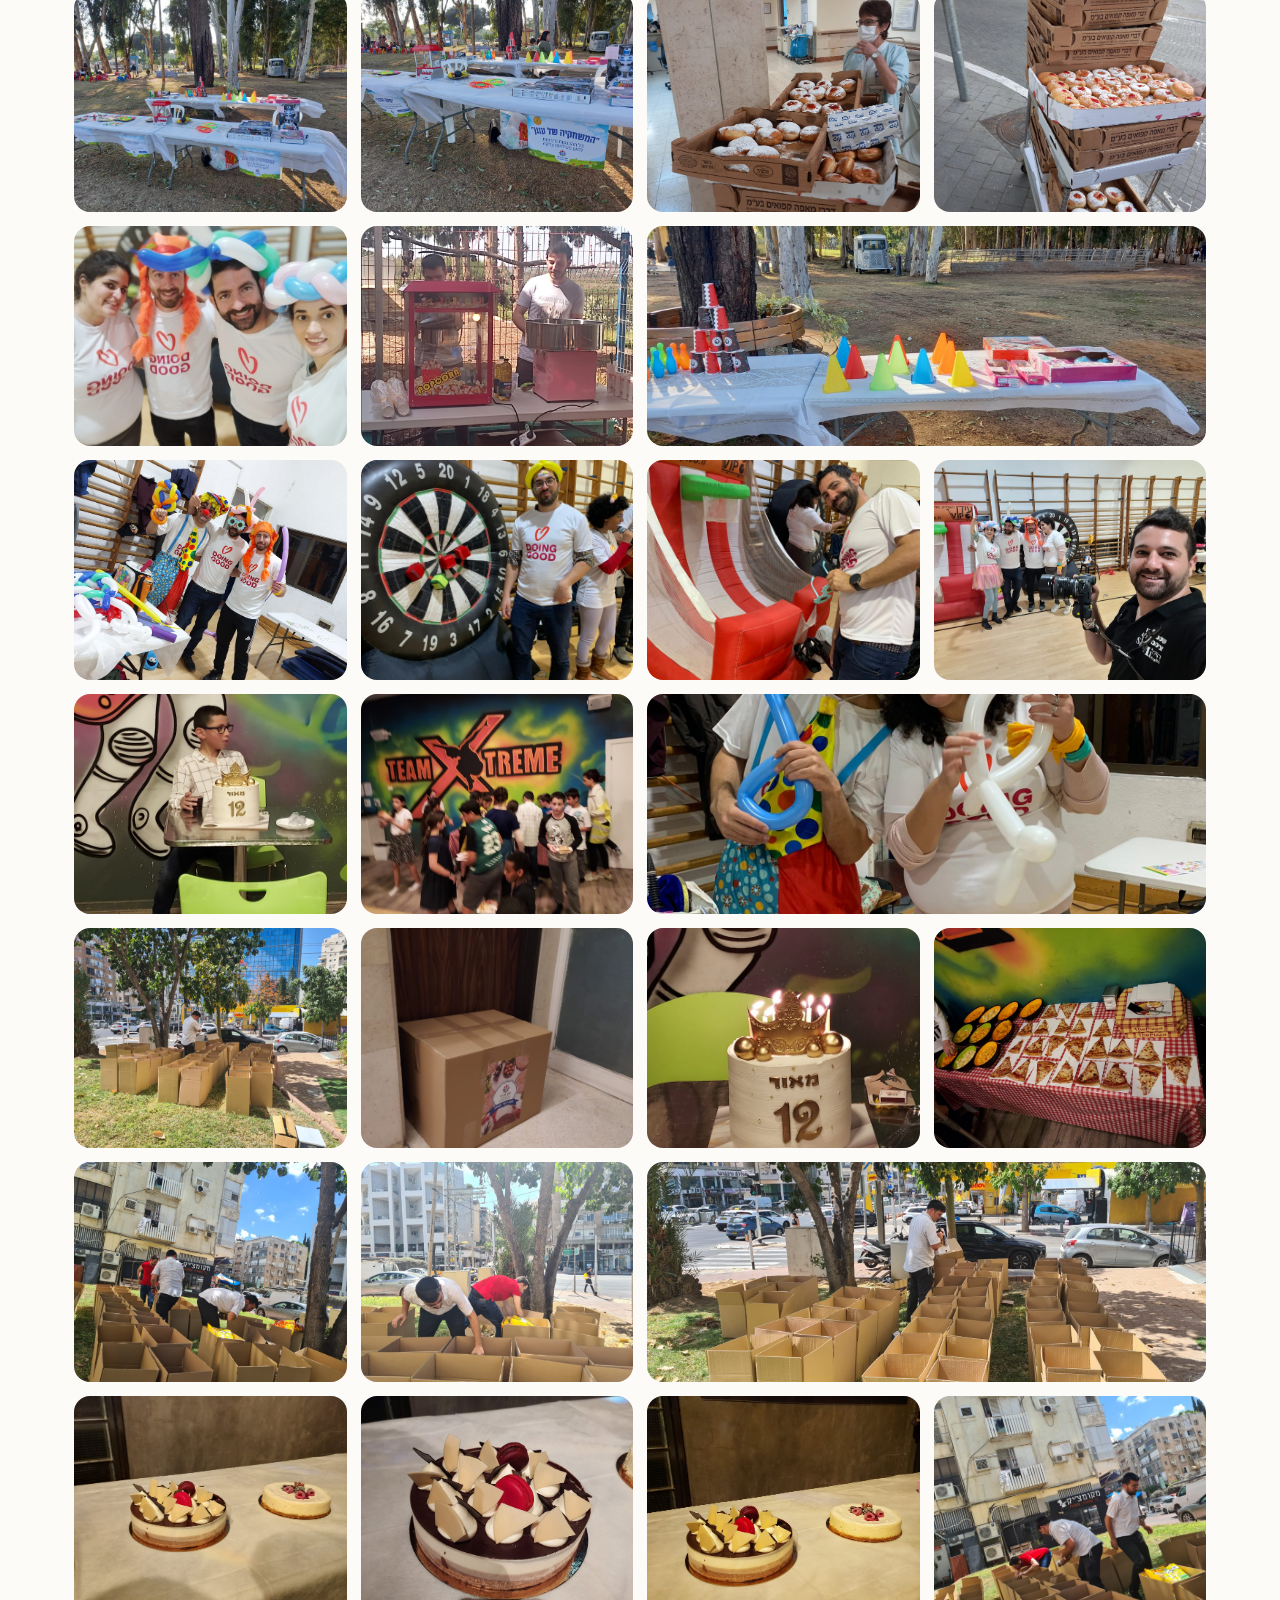
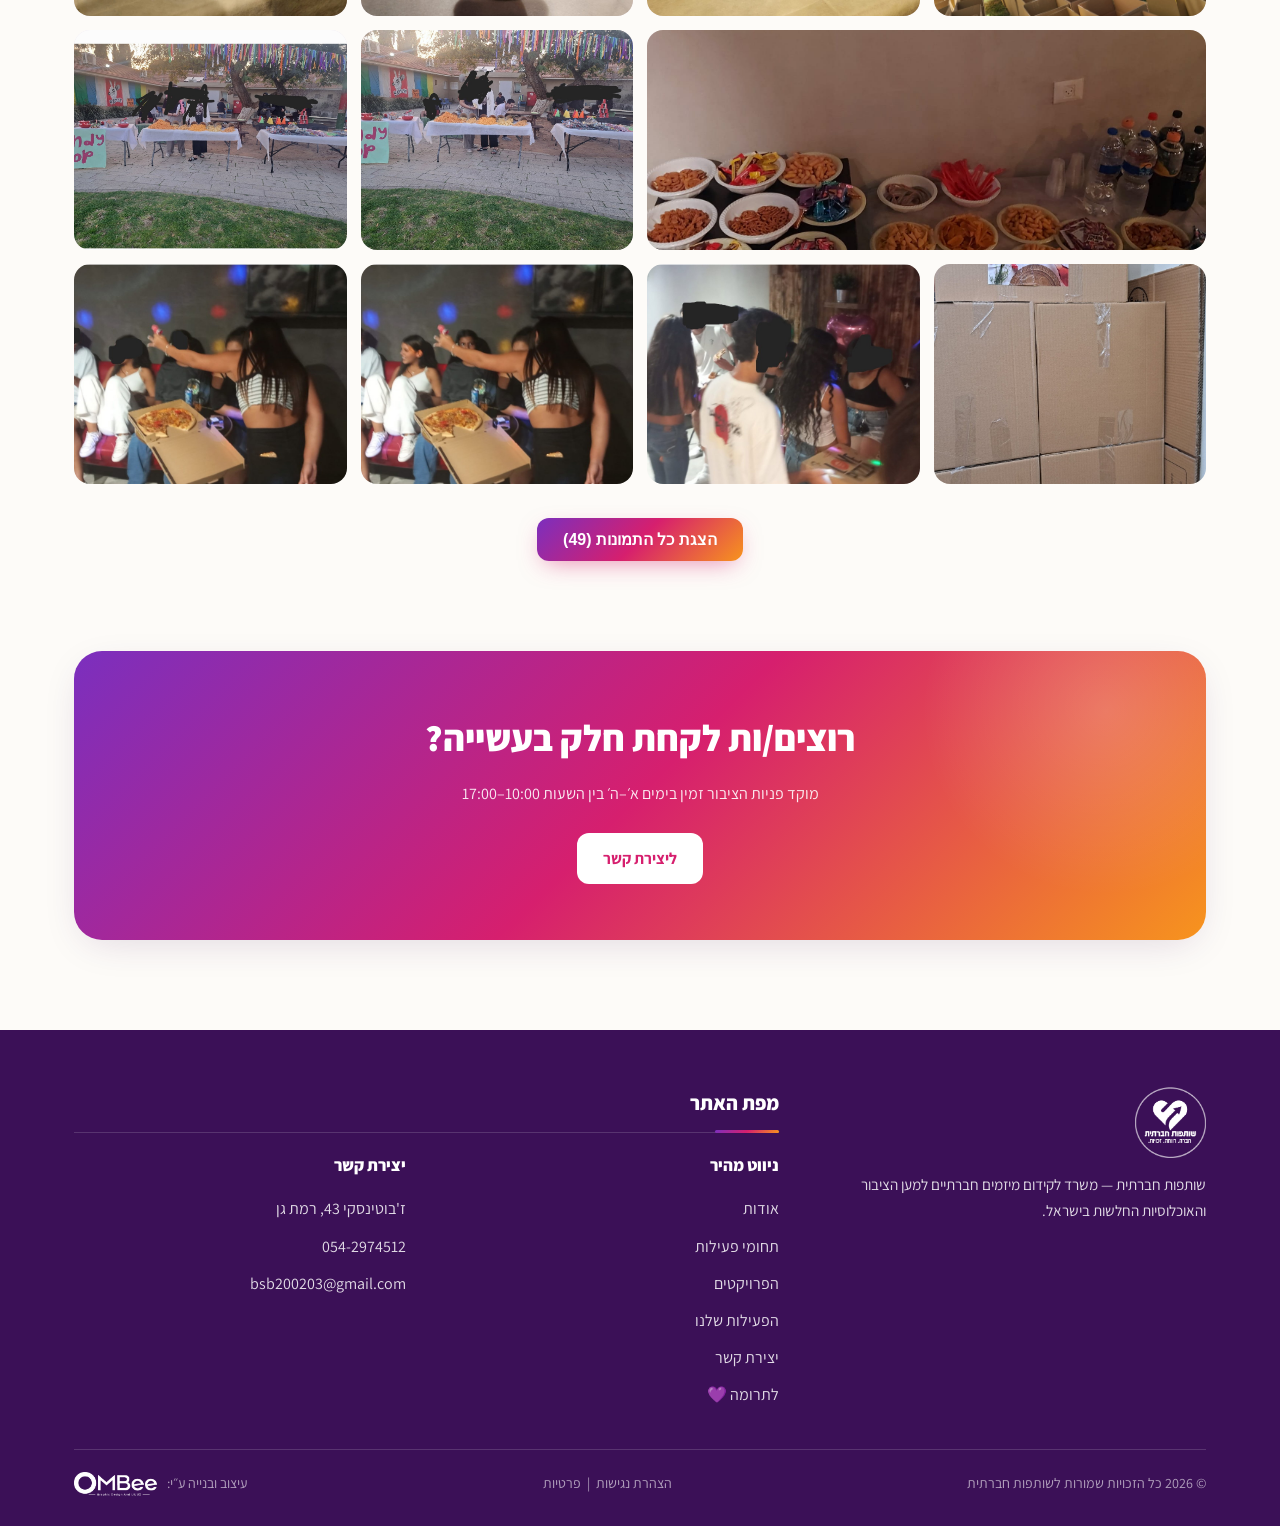
<file: gallery.html>
<!DOCTYPE html>
<html lang="he" dir="rtl">
<head>
<meta charset="UTF-8">
<meta name="viewport" content="width=device-width, initial-scale=1.0">
<title>הפעילות שלנו | שותפות חברתית</title>
<meta name="description" content="גלריית הפעילות של שותפות חברתית — 49 רגעים של נתינה, קהילה ועשייה חברתית למען הציבור בישראל.">
<link rel="icon" type="image/png" href="images/logo-mark.png">
<link rel="preconnect" href="https://fonts.googleapis.com">
<link rel="preconnect" href="https://fonts.gstatic.com" crossorigin>
<link href="https://fonts.googleapis.com/css2?family=Assistant:wght@300;400;500;600;700;800&display=swap" rel="stylesheet">
<link rel="stylesheet" href="css/style.css">
</head>
<body>

<!-- ===== Header ===== -->
<header id="header">
  <div class="container nav">
    <a href="index.html" class="brand">
      <img src="images/logo-Social%20partnership.png" alt="שותפות חברתית — חברה. רווחה. זכויות.">
    </a>
    <ul class="nav-links" id="navLinks">
      <li><a href="about.html">אודות</a></li>
      <li><a href="activities.html">תחומי פעילות</a></li>
      <li><a href="projects.html">הפרויקטים</a></li>
      <li><a href="gallery.html" class="active">הפעילות שלנו</a></li>
      <li class="nav-contact"><a href="contact.html">יצירת קשר</a></li>
      <li class="nav-contact nav-donate"><a href="https://pay.grow.link/07786659a8a3c33de68ca851093b8995-MjEzODI1Mw" target="_blank" rel="noopener">לתרומה 💜</a></li>
    </ul>
    <a href="https://pay.grow.link/07786659a8a3c33de68ca851093b8995-MjEzODI1Mw" target="_blank" rel="noopener" class="btn btn-grad btn-donate">לתרומה 💜</a>
    <a href="contact.html" class="btn btn-grad">יצירת קשר</a>
    <button class="burger" id="burger" aria-label="תפריט">
      <span></span><span></span><span></span>
    </button>
  </div>
</header>

<!-- ===== Page hero ===== -->
<div class="page-hero">
  <div class="container">
    <h1>הפעילות של שותפות חברתית</h1>
    <p>רגעים מהשטח — נתינה, קהילה ועשייה חברתית לאורך כל השנה</p>
  </div>
</div>

<!-- ===== Activities gallery ===== -->
<section>
  <div class="container">
    <div class="gal-grid" data-gallery="activities" id="actGallery"></div>
    <div class="more-wrap">
      <button class="btn btn-grad" id="moreBtn">הצגת כל התמונות (49)</button>
    </div>
  </div>
</section>

<!-- ===== CTA ===== -->
<section style="padding-top:0">
  <div class="container">
    <div class="cta-band reveal">
      <h2>רוצים/ות לקחת חלק בעשייה?</h2>
      <p>מוקד פניות הציבור זמין בימים א׳–ה׳ בין השעות 10:00–17:00</p>
      <a href="contact.html" class="btn">ליצירת קשר</a>
    </div>
  </div>
</section>

<!-- ===== Footer ===== -->
<footer>
  <div class="container">
    <div class="foot-grid">
      <div>
        <div class="foot-brand"><a href="index.html"><img src="images/logo-white.png" alt="שותפות חברתית"></a></div>
        <p style="font-size:.95rem">שותפות חברתית — משרד לקידום מיזמים חברתיים למען הציבור והאוכלוסיות החלשות בישראל.</p>
      </div>
      <div class="foot-map">
        <h4 class="foot-map-title">מפת האתר</h4>
        <div class="foot-map-cols">
      <div>
        <h4>ניווט מהיר</h4>
        <ul>
          <li><a href="about.html">אודות</a></li>
          <li><a href="activities.html">תחומי פעילות</a></li>
          <li><a href="projects.html">הפרויקטים</a></li>
          <li><a href="gallery.html">הפעילות שלנו</a></li>
          <li class="nav-contact"><a href="contact.html">יצירת קשר</a></li>
      <li class="nav-contact nav-donate"><a href="https://pay.grow.link/07786659a8a3c33de68ca851093b8995-MjEzODI1Mw" target="_blank" rel="noopener">לתרומה 💜</a></li>
        </ul>
      </div>
      <div>
        <h4>יצירת קשר</h4>
        <ul>
          <li>ז'בוטינסקי 43, רמת גן</li>
          <li><a href="tel:+972542974512">054-2974512</a></li>
          <li><a href="mailto:bsb200203@gmail.com">bsb200203@gmail.com</a></li>
        </ul>
      </div>
        </div>
      </div>
    </div>
    <div class="foot-bottom">
      <span>© 2026 כל הזכויות שמורות לשותפות חברתית</span>
      <span><a href="accessibility.html">הצהרת נגישות</a> &nbsp;|&nbsp; <a href="privacy.html">פרטיות</a></span>
      <span class="credit">עיצוב ובנייה ע״י: <a href="https://ombee.co.il" target="_blank" rel="noopener" aria-label="OMBee — עיצוב גרפי ו-UI/UX"><img src="images/ombee-logo-white.png" alt="OMBee — Graphic Design And UI/UX"></a></span>
    </div>
  </div>
</footer>

<!-- WhatsApp floating button -->
<a class="whatsapp-fab" href="https://wa.me/972542974512" target="_blank" rel="noopener" aria-label="וואטסאפ">
  <svg viewBox="0 0 24 24"><path d="M17.5 14.4c-.3-.15-1.76-.87-2.03-.97-.27-.1-.47-.15-.67.15-.2.3-.77.97-.94 1.17-.17.2-.35.22-.65.07-.3-.15-1.26-.46-2.4-1.48-.89-.79-1.49-1.77-1.66-2.07-.17-.3-.02-.46.13-.61.13-.13.3-.35.45-.52.15-.17.2-.3.3-.5.1-.2.05-.37-.02-.52-.07-.15-.67-1.62-.92-2.22-.24-.58-.49-.5-.67-.51h-.57c-.2 0-.52.07-.8.37-.27.3-1.04 1.02-1.04 2.5 0 1.47 1.07 2.9 1.22 3.1.15.2 2.11 3.22 5.1 4.51.71.31 1.27.49 1.7.63.72.23 1.37.2 1.88.12.57-.09 1.76-.72 2.01-1.42.25-.7.25-1.29.17-1.42-.07-.12-.27-.2-.57-.35zM12.05 21.8h-.01a9.8 9.8 0 0 1-5-1.37l-.36-.21-3.72.97.99-3.62-.23-.37a9.77 9.77 0 0 1-1.5-5.23c0-5.4 4.4-9.8 9.82-9.8a9.75 9.75 0 0 1 6.94 2.88 9.75 9.75 0 0 1 2.87 6.94c0 5.4-4.4 9.8-9.8 9.8zm8.34-18.15A11.7 11.7 0 0 0 12.04 0C5.46 0 .1 5.35.1 11.93c0 2.1.55 4.16 1.6 5.97L0 24l6.24-1.64a11.94 11.94 0 0 0 5.8 1.48h.01c6.58 0 11.94-5.36 11.94-11.94a11.87 11.87 0 0 0-3.6-8.25z"/></svg>
</a>

<!-- Lightbox -->
<div class="lb" id="lb">
  <button class="lb-close" aria-label="סגירה">✕</button>
  <button class="lb-prev" aria-label="הקודם">‹</button>
  <button class="lb-next" aria-label="הבא">›</button>
  <img alt="">
  <div class="lb-count"></div>
</div>

<script src="js/main.js"></script>
<script src="js/accessibility.js"></script>
</body>
</html>
</file>
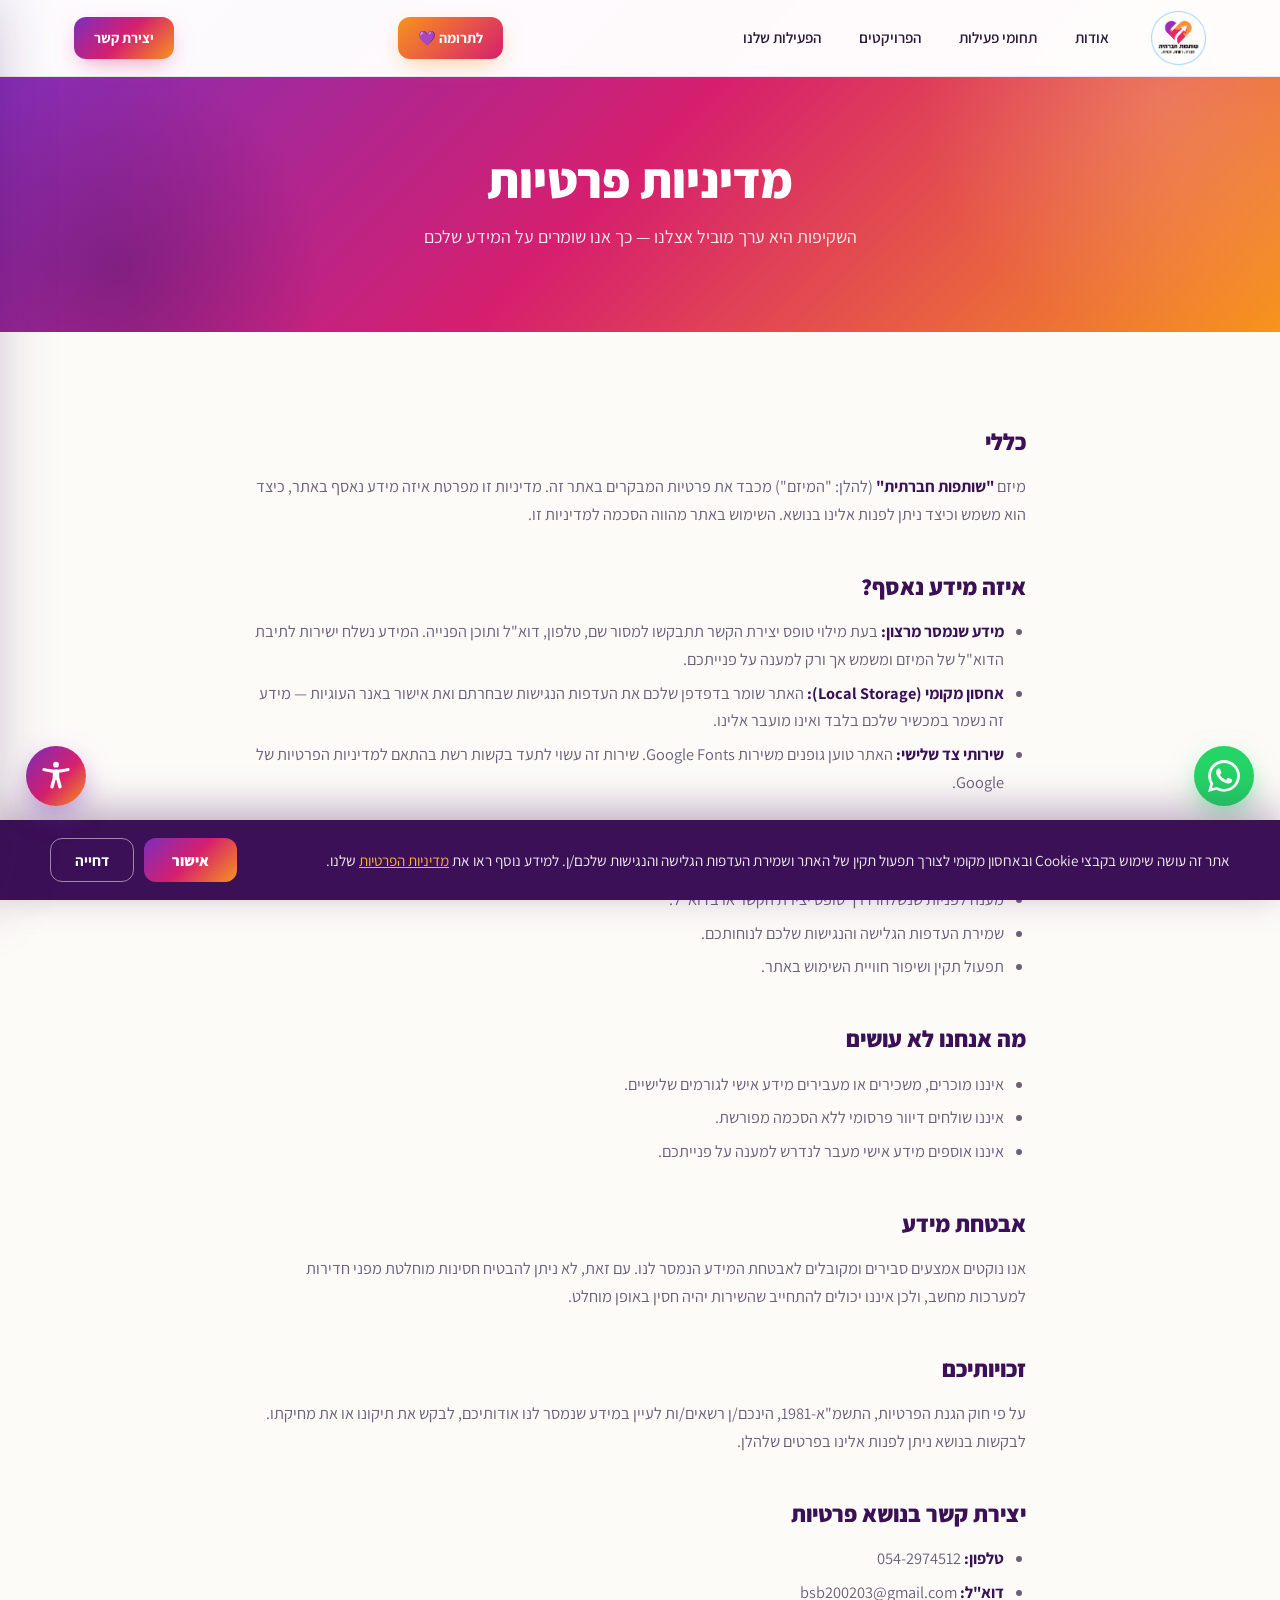
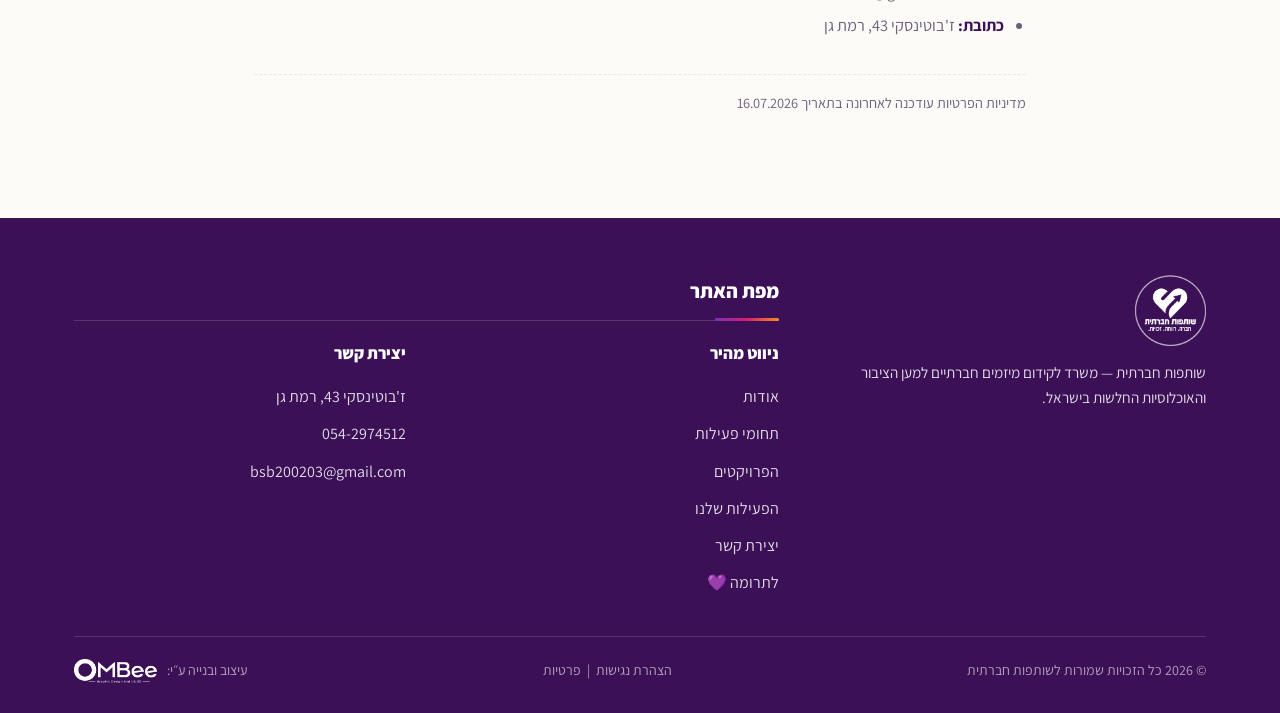
<file: privacy.html>
<!DOCTYPE html>
<html lang="he" dir="rtl">
<head>
<meta charset="UTF-8">
<meta name="viewport" content="width=device-width, initial-scale=1.0">
<title>מדיניות פרטיות | שותפות חברתית</title>
<meta name="description" content="מדיניות הפרטיות של אתר שותפות חברתית — איזה מידע נאסף, כיצד הוא משמש ומהן זכויותיכם.">
<link rel="icon" type="image/png" href="images/logo-mark.png">
<link rel="preconnect" href="https://fonts.googleapis.com">
<link rel="preconnect" href="https://fonts.gstatic.com" crossorigin>
<link href="https://fonts.googleapis.com/css2?family=Assistant:wght@300;400;500;600;700;800&display=swap" rel="stylesheet">
<link rel="stylesheet" href="css/style.css">
</head>
<body>

<!-- ===== Header ===== -->
<header id="header">
  <div class="container nav">
    <a href="index.html" class="brand">
      <img src="images/logo-Social%20partnership.png" alt="שותפות חברתית — חברה. רווחה. זכויות.">
    </a>
    <ul class="nav-links" id="navLinks">
      <li><a href="about.html">אודות</a></li>
      <li><a href="activities.html">תחומי פעילות</a></li>
      <li><a href="projects.html">הפרויקטים</a></li>
      <li><a href="gallery.html">הפעילות שלנו</a></li>
      <li class="nav-contact"><a href="contact.html">יצירת קשר</a></li>
      <li class="nav-contact nav-donate"><a href="https://pay.grow.link/07786659a8a3c33de68ca851093b8995-MjEzODI1Mw" target="_blank" rel="noopener">לתרומה 💜</a></li>
    </ul>
    <a href="https://pay.grow.link/07786659a8a3c33de68ca851093b8995-MjEzODI1Mw" target="_blank" rel="noopener" class="btn btn-grad btn-donate">לתרומה 💜</a>
    <a href="contact.html" class="btn btn-grad">יצירת קשר</a>
    <button class="burger" id="burger" aria-label="תפריט">
      <span></span><span></span><span></span>
    </button>
  </div>
</header>

<!-- ===== Page hero ===== -->
<div class="page-hero">
  <div class="container">
    <h1>מדיניות פרטיות</h1>
    <p>השקיפות היא ערך מוביל אצלנו — כך אנו שומרים על המידע שלכם</p>
  </div>
</div>

<!-- ===== Content ===== -->
<section>
  <div class="container legal">
    <h2>כללי</h2>
    <p>מיזם <b>"שותפות חברתית"</b> (להלן: "המיזם") מכבד את פרטיות המבקרים באתר זה. מדיניות זו מפרטת איזה מידע נאסף באתר, כיצד הוא משמש וכיצד ניתן לפנות אלינו בנושא. השימוש באתר מהווה הסכמה למדיניות זו.</p>

    <h2>איזה מידע נאסף?</h2>
    <ul>
      <li><b>מידע שנמסר מרצון:</b> בעת מילוי טופס יצירת הקשר תתבקשו למסור שם, טלפון, דוא"ל ותוכן הפנייה. המידע נשלח ישירות לתיבת הדוא"ל של המיזם ומשמש אך ורק למענה על פנייתכם.</li>
      <li><b>אחסון מקומי (Local Storage):</b> האתר שומר בדפדפן שלכם את העדפות הנגישות שבחרתם ואת אישור באנר העוגיות — מידע זה נשמר במכשיר שלכם בלבד ואינו מועבר אלינו.</li>
      <li><b>שירותי צד שלישי:</b> האתר טוען גופנים משירות Google Fonts. שירות זה עשוי לתעד בקשות רשת בהתאם למדיניות הפרטיות של Google.</li>
    </ul>

    <h2>למה משמש המידע?</h2>
    <ul>
      <li>מענה לפניות שנשלחו דרך טופס יצירת הקשר או בדוא"ל.</li>
      <li>שמירת העדפות הגלישה והנגישות שלכם לנוחותכם.</li>
      <li>תפעול תקין ושיפור חוויית השימוש באתר.</li>
    </ul>

    <h2>מה אנחנו לא עושים</h2>
    <ul>
      <li>איננו מוכרים, משכירים או מעבירים מידע אישי לגורמים שלישיים.</li>
      <li>איננו שולחים דיוור פרסומי ללא הסכמה מפורשת.</li>
      <li>איננו אוספים מידע אישי מעבר לנדרש למענה על פנייתכם.</li>
    </ul>

    <h2>אבטחת מידע</h2>
    <p>אנו נוקטים אמצעים סבירים ומקובלים לאבטחת המידע הנמסר לנו. עם זאת, לא ניתן להבטיח חסינות מוחלטת מפני חדירות למערכות מחשב, ולכן איננו יכולים להתחייב שהשירות יהיה חסין באופן מוחלט.</p>

    <h2>זכויותיכם</h2>
    <p>על פי חוק הגנת הפרטיות, התשמ"א-1981, הינכם/ן רשאים/ות לעיין במידע שנמסר לנו אודותיכם, לבקש את תיקונו או את מחיקתו. לבקשות בנושא ניתן לפנות אלינו בפרטים שלהלן.</p>

    <h2>יצירת קשר בנושא פרטיות</h2>
    <ul>
      <li><b>טלפון:</b> <a href="tel:+972542974512">054-2974512</a></li>
      <li><b>דוא"ל:</b> <a href="mailto:bsb200203@gmail.com">bsb200203@gmail.com</a></li>
      <li><b>כתובת:</b> ז'בוטינסקי 43, רמת גן</li>
    </ul>

    <p class="updated">מדיניות הפרטיות עודכנה לאחרונה בתאריך 16.07.2026</p>
  </div>
</section>

<!-- ===== Footer ===== -->
<footer>
  <div class="container">
    <div class="foot-grid">
      <div>
        <div class="foot-brand"><a href="index.html"><img src="images/logo-white.png" alt="שותפות חברתית"></a></div>
        <p style="font-size:.95rem">שותפות חברתית — משרד לקידום מיזמים חברתיים למען הציבור והאוכלוסיות החלשות בישראל.</p>
      </div>
      <div class="foot-map">
        <h4 class="foot-map-title">מפת האתר</h4>
        <div class="foot-map-cols">
      <div>
        <h4>ניווט מהיר</h4>
        <ul>
          <li><a href="about.html">אודות</a></li>
          <li><a href="activities.html">תחומי פעילות</a></li>
          <li><a href="projects.html">הפרויקטים</a></li>
          <li><a href="gallery.html">הפעילות שלנו</a></li>
          <li><a href="contact.html">יצירת קשר</a></li>
          <li><a href="https://pay.grow.link/07786659a8a3c33de68ca851093b8995-MjEzODI1Mw" target="_blank" rel="noopener">לתרומה 💜</a></li>
        </ul>
      </div>
      <div>
        <h4>יצירת קשר</h4>
        <ul>
          <li>ז'בוטינסקי 43, רמת גן</li>
          <li><a href="tel:+972542974512">054-2974512</a></li>
          <li><a href="mailto:bsb200203@gmail.com">bsb200203@gmail.com</a></li>
        </ul>
      </div>
        </div>
      </div>
    </div>
    <div class="foot-bottom">
      <span>© 2026 כל הזכויות שמורות לשותפות חברתית</span>
      <span><a href="accessibility.html">הצהרת נגישות</a> &nbsp;|&nbsp; <a href="privacy.html">פרטיות</a></span>
      <span class="credit">עיצוב ובנייה ע״י: <a href="https://ombee.co.il" target="_blank" rel="noopener" aria-label="OMBee — עיצוב גרפי ו-UI/UX"><img src="images/ombee-logo-white.png" alt="OMBee — Graphic Design And UI/UX"></a></span>
    </div>
  </div>
</footer>

<!-- WhatsApp floating button -->
<a class="whatsapp-fab" href="https://wa.me/972542974512" target="_blank" rel="noopener" aria-label="וואטסאפ">
  <svg viewBox="0 0 24 24"><path d="M17.5 14.4c-.3-.15-1.76-.87-2.03-.97-.27-.1-.47-.15-.67.15-.2.3-.77.97-.94 1.17-.17.2-.35.22-.65.07-.3-.15-1.26-.46-2.4-1.48-.89-.79-1.49-1.77-1.66-2.07-.17-.3-.02-.46.13-.61.13-.13.3-.35.45-.52.15-.17.2-.3.3-.5.1-.2.05-.37-.02-.52-.07-.15-.67-1.62-.92-2.22-.24-.58-.49-.5-.67-.51h-.57c-.2 0-.52.07-.8.37-.27.3-1.04 1.02-1.04 2.5 0 1.47 1.07 2.9 1.22 3.1.15.2 2.11 3.22 5.1 4.51.71.31 1.27.49 1.7.63.72.23 1.37.2 1.88.12.57-.09 1.76-.72 2.01-1.42.25-.7.25-1.29.17-1.42-.07-.12-.27-.2-.57-.35zM12.05 21.8h-.01a9.8 9.8 0 0 1-5-1.37l-.36-.21-3.72.97.99-3.62-.23-.37a9.77 9.77 0 0 1-1.5-5.23c0-5.4 4.4-9.8 9.82-9.8a9.75 9.75 0 0 1 6.94 2.88 9.75 9.75 0 0 1 2.87 6.94c0 5.4-4.4 9.8-9.8 9.8zm8.34-18.15A11.7 11.7 0 0 0 12.04 0C5.46 0 .1 5.35.1 11.93c0 2.1.55 4.16 1.6 5.97L0 24l6.24-1.64a11.94 11.94 0 0 0 5.8 1.48h.01c6.58 0 11.94-5.36 11.94-11.94a11.87 11.87 0 0 0-3.6-8.25z"/></svg>
</a>

<script src="js/main.js"></script>
<script src="js/accessibility.js"></script>
</body>
</html>
</file>
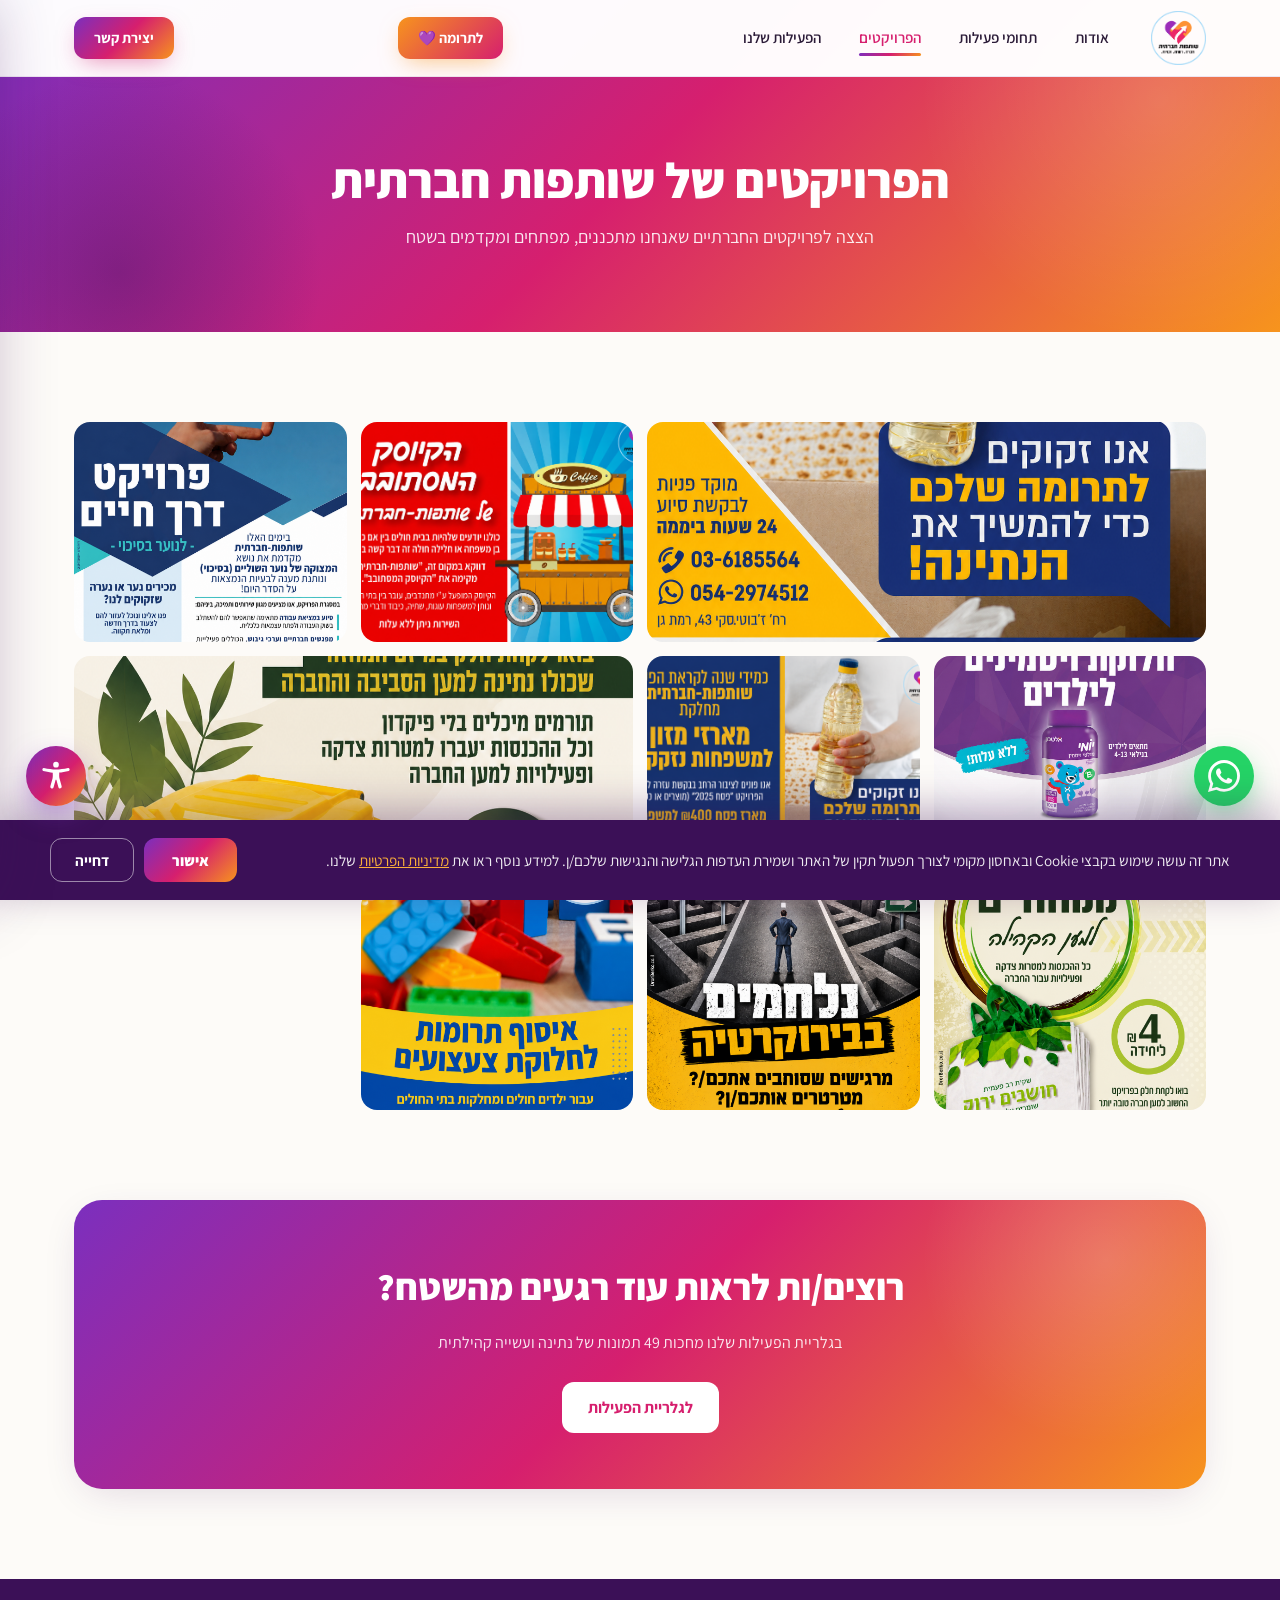
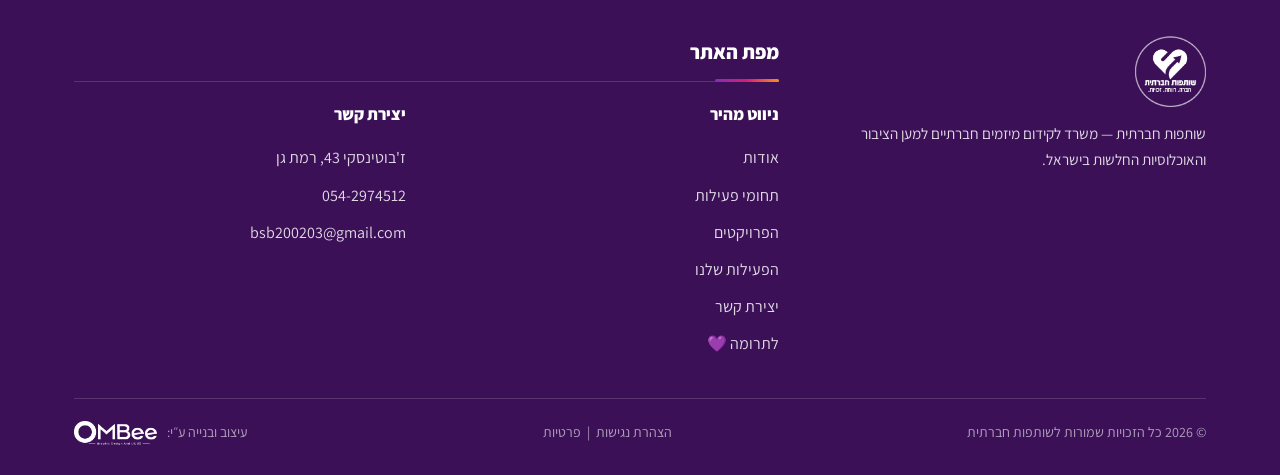
<file: projects.html>
<!DOCTYPE html>
<html lang="he" dir="rtl">
<head>
<meta charset="UTF-8">
<meta name="viewport" content="width=device-width, initial-scale=1.0">
<title>הפרויקטים | שותפות חברתית</title>
<meta name="description" content="גלריית הפרויקטים של שותפות חברתית — מיזמים חברתיים למען הציבור והאוכלוסיות החלשות בישראל.">
<link rel="icon" type="image/png" href="images/logo-mark.png">
<link rel="preconnect" href="https://fonts.googleapis.com">
<link rel="preconnect" href="https://fonts.gstatic.com" crossorigin>
<link href="https://fonts.googleapis.com/css2?family=Assistant:wght@300;400;500;600;700;800&display=swap" rel="stylesheet">
<link rel="stylesheet" href="css/style.css">
</head>
<body>

<!-- ===== Header ===== -->
<header id="header">
  <div class="container nav">
    <a href="index.html" class="brand">
      <img src="images/logo-Social%20partnership.png" alt="שותפות חברתית — חברה. רווחה. זכויות.">
    </a>
    <ul class="nav-links" id="navLinks">
      <li><a href="about.html">אודות</a></li>
      <li><a href="activities.html">תחומי פעילות</a></li>
      <li><a href="projects.html" class="active">הפרויקטים</a></li>
      <li><a href="gallery.html">הפעילות שלנו</a></li>
      <li class="nav-contact"><a href="contact.html">יצירת קשר</a></li>
      <li class="nav-contact nav-donate"><a href="https://pay.grow.link/07786659a8a3c33de68ca851093b8995-MjEzODI1Mw" target="_blank" rel="noopener">לתרומה 💜</a></li>
    </ul>
    <a href="https://pay.grow.link/07786659a8a3c33de68ca851093b8995-MjEzODI1Mw" target="_blank" rel="noopener" class="btn btn-grad btn-donate">לתרומה 💜</a>
    <a href="contact.html" class="btn btn-grad">יצירת קשר</a>
    <button class="burger" id="burger" aria-label="תפריט">
      <span></span><span></span><span></span>
    </button>
  </div>
</header>

<!-- ===== Page hero ===== -->
<div class="page-hero">
  <div class="container">
    <h1>הפרויקטים של שותפות חברתית</h1>
    <p>הצצה לפרויקטים החברתיים שאנחנו מתכננים, מפתחים ומקדמים בשטח</p>
  </div>
</div>

<!-- ===== Projects gallery ===== -->
<section>
  <div class="container">
    <div class="gal-grid" data-gallery="projects">
      <a href="images/projects/project-01.png" class="wide reveal"><img src="images/projects/project-01.png" alt="פרויקט של שותפות חברתית" loading="lazy"></a>
      <a href="images/projects/project-02.png" class="reveal"><img src="images/projects/project-02.png" alt="פרויקט של שותפות חברתית" loading="lazy"></a>
      <a href="images/projects/project-03.png" class="reveal"><img src="images/projects/project-03.png" alt="פרויקט של שותפות חברתית" loading="lazy"></a>
      <a href="images/projects/project-04.png" class="reveal"><img src="images/projects/project-04.png" alt="פרויקט של שותפות חברתית" loading="lazy"></a>
      <a href="images/projects/project-05.png" class="reveal"><img src="images/projects/project-05.png" alt="פרויקט של שותפות חברתית" loading="lazy"></a>
      <a href="images/projects/project-06.png" class="wide reveal"><img src="images/projects/project-06.png" alt="פרויקט של שותפות חברתית" loading="lazy"></a>
      <a href="images/projects/project-07.png" class="reveal"><img src="images/projects/project-07.png" alt="פרויקט של שותפות חברתית" loading="lazy"></a>
      <a href="images/projects/project-08.png" class="reveal"><img src="images/projects/project-08.png" alt="פרויקט של שותפות חברתית" loading="lazy"></a>
      <a href="images/projects/project-09.png" class="reveal"><img src="images/projects/project-09.png" alt="פרויקט של שותפות חברתית" loading="lazy"></a>
    </div>
  </div>
</section>

<!-- ===== CTA ===== -->
<section style="padding-top:0">
  <div class="container">
    <div class="cta-band reveal">
      <h2>רוצים/ות לראות עוד רגעים מהשטח?</h2>
      <p>בגלריית הפעילות שלנו מחכות 49 תמונות של נתינה ועשייה קהילתית</p>
      <a href="gallery.html" class="btn">לגלריית הפעילות</a>
    </div>
  </div>
</section>

<!-- ===== Footer ===== -->
<footer>
  <div class="container">
    <div class="foot-grid">
      <div>
        <div class="foot-brand"><a href="index.html"><img src="images/logo-white.png" alt="שותפות חברתית"></a></div>
        <p style="font-size:.95rem">שותפות חברתית — משרד לקידום מיזמים חברתיים למען הציבור והאוכלוסיות החלשות בישראל.</p>
      </div>
      <div class="foot-map">
        <h4 class="foot-map-title">מפת האתר</h4>
        <div class="foot-map-cols">
      <div>
        <h4>ניווט מהיר</h4>
        <ul>
          <li><a href="about.html">אודות</a></li>
          <li><a href="activities.html">תחומי פעילות</a></li>
          <li><a href="projects.html">הפרויקטים</a></li>
          <li><a href="gallery.html">הפעילות שלנו</a></li>
          <li class="nav-contact"><a href="contact.html">יצירת קשר</a></li>
      <li class="nav-contact nav-donate"><a href="https://pay.grow.link/07786659a8a3c33de68ca851093b8995-MjEzODI1Mw" target="_blank" rel="noopener">לתרומה 💜</a></li>
        </ul>
      </div>
      <div>
        <h4>יצירת קשר</h4>
        <ul>
          <li>ז'בוטינסקי 43, רמת גן</li>
          <li><a href="tel:+972542974512">054-2974512</a></li>
          <li><a href="mailto:bsb200203@gmail.com">bsb200203@gmail.com</a></li>
        </ul>
      </div>
        </div>
      </div>
    </div>
    <div class="foot-bottom">
      <span>© 2026 כל הזכויות שמורות לשותפות חברתית</span>
      <span><a href="accessibility.html">הצהרת נגישות</a> &nbsp;|&nbsp; <a href="privacy.html">פרטיות</a></span>
      <span class="credit">עיצוב ובנייה ע״י: <a href="https://ombee.co.il" target="_blank" rel="noopener" aria-label="OMBee — עיצוב גרפי ו-UI/UX"><img src="images/ombee-logo-white.png" alt="OMBee — Graphic Design And UI/UX"></a></span>
    </div>
  </div>
</footer>

<!-- WhatsApp floating button -->
<a class="whatsapp-fab" href="https://wa.me/972542974512" target="_blank" rel="noopener" aria-label="וואטסאפ">
  <svg viewBox="0 0 24 24"><path d="M17.5 14.4c-.3-.15-1.76-.87-2.03-.97-.27-.1-.47-.15-.67.15-.2.3-.77.97-.94 1.17-.17.2-.35.22-.65.07-.3-.15-1.26-.46-2.4-1.48-.89-.79-1.49-1.77-1.66-2.07-.17-.3-.02-.46.13-.61.13-.13.3-.35.45-.52.15-.17.2-.3.3-.5.1-.2.05-.37-.02-.52-.07-.15-.67-1.62-.92-2.22-.24-.58-.49-.5-.67-.51h-.57c-.2 0-.52.07-.8.37-.27.3-1.04 1.02-1.04 2.5 0 1.47 1.07 2.9 1.22 3.1.15.2 2.11 3.22 5.1 4.51.71.31 1.27.49 1.7.63.72.23 1.37.2 1.88.12.57-.09 1.76-.72 2.01-1.42.25-.7.25-1.29.17-1.42-.07-.12-.27-.2-.57-.35zM12.05 21.8h-.01a9.8 9.8 0 0 1-5-1.37l-.36-.21-3.72.97.99-3.62-.23-.37a9.77 9.77 0 0 1-1.5-5.23c0-5.4 4.4-9.8 9.82-9.8a9.75 9.75 0 0 1 6.94 2.88 9.75 9.75 0 0 1 2.87 6.94c0 5.4-4.4 9.8-9.8 9.8zm8.34-18.15A11.7 11.7 0 0 0 12.04 0C5.46 0 .1 5.35.1 11.93c0 2.1.55 4.16 1.6 5.97L0 24l6.24-1.64a11.94 11.94 0 0 0 5.8 1.48h.01c6.58 0 11.94-5.36 11.94-11.94a11.87 11.87 0 0 0-3.6-8.25z"/></svg>
</a>

<!-- Lightbox -->
<div class="lb" id="lb">
  <button class="lb-close" aria-label="סגירה">✕</button>
  <button class="lb-prev" aria-label="הקודם">‹</button>
  <button class="lb-next" aria-label="הבא">›</button>
  <img alt="">
  <div class="lb-count"></div>
</div>

<script src="js/main.js"></script>
<script src="js/accessibility.js"></script>
</body>
</html>
</file>
<file: css/style.css>
:root{
  --magenta:#d61f6e;
  --purple:#7b2fbe;
  --deep:#3b1057;
  --orange:#f7941d;
  --amber:#fbb03b;
  --ink:#2b1b38;
  --muted:#6d5f7a;
  --bg:#fdfbf8;
  --card:#ffffff;
  --line:#eee5f2;
  --grad:linear-gradient(135deg,#7b2fbe 0%,#d61f6e 50%,#f7941d 100%);
  --grad-soft:linear-gradient(135deg,rgba(123,47,190,.08),rgba(214,31,110,.08),rgba(247,148,29,.08));
  --shadow:0 10px 40px -12px rgba(59,16,87,.18);
  --radius:20px;
}
*{margin:0;padding:0;box-sizing:border-box;-webkit-tap-highlight-color:transparent}
html{scroll-behavior:smooth}
body{font-family:'Assistant',sans-serif;background:var(--bg);color:var(--ink);line-height:1.7;overflow-x:hidden}
img{max-width:100%;display:block}
a{color:inherit;text-decoration:none}
.container{max-width:1180px;margin:0 auto;padding:0 24px}

/* ---------- header ---------- */
header{position:fixed;inset-inline:0;top:0;z-index:100;background:rgba(255,255,255,.98);border-bottom:1px solid var(--line);transition:box-shadow .3s}
header.scrolled{box-shadow:0 4px 24px rgba(59,16,87,.1)}
.nav{display:flex;align-items:center;gap:26px;height:76px}
.nav .btn{margin-inline-start:auto}
.brand{display:flex;align-items:center;gap:12px}
.brand:focus:not(:focus-visible){outline:none}
.brand img{height:54px;width:auto}
.brand-name{font-weight:900;font-size:1.2rem;color:#1a1a1a;line-height:1.25}
.brand-name small{display:block;font-size:.72rem;font-weight:700;color:#1a1a1a;letter-spacing:.3px}
.nav-links{display:flex;gap:6px;list-style:none;align-items:center}
.nav-links a{position:relative;padding:9px 16px;border-radius:99px;font-weight:600;font-size:.95rem;color:var(--ink);transition:.25s}
.nav-links a:hover{color:var(--magenta)}
.nav-links a.active{color:var(--magenta)}
.nav-links a.active::after{content:"";position:absolute;bottom:0;inset-inline:16px;height:3px;border-radius:3px;background:var(--grad)}
.nav-links .nav-contact{display:none}
.btn{display:inline-flex;align-items:center;gap:9px;padding:12px 26px;border-radius:12px;font-weight:700;font-size:1rem;border:none;cursor:pointer;transition:.25s}
.btn-grad{background:var(--grad);color:#fff;box-shadow:0 8px 24px -8px rgba(214,31,110,.55)}
.btn-grad:hover{transform:translateY(-2px);box-shadow:0 14px 30px -8px rgba(214,31,110,.65)}
.btn-donate{background:linear-gradient(135deg,#f7941d,#d61f6e);box-shadow:0 8px 24px -8px rgba(247,148,29,.6)}
.btn-ghost{background:rgba(255,255,255,.14);color:#fff;border:1.5px solid rgba(255,255,255,.5);backdrop-filter:blur(6px)}
.btn-ghost:hover{background:rgba(255,255,255,.25)}
.nav .btn{padding:9px 20px;font-size:.9rem}
.burger{display:none;background:none;border:none;cursor:pointer;padding:8px}
.burger span{display:block;width:26px;height:3px;background:var(--deep);border-radius:3px;margin:5px 0;transition:.3s}
.drawer-head{display:none}
.nav-overlay{position:fixed;inset:0;z-index:325;background:rgba(24,8,36,.45);opacity:0;pointer-events:none;transition:.3s}
.nav-overlay.show{opacity:1;pointer-events:auto}

/* ---------- hero (home) ---------- */
.hero{position:relative;min-height:100svh;display:flex;align-items:center;background:var(--grad);overflow:hidden;padding:130px 0 90px}
.hero::before{content:"";position:absolute;width:640px;height:640px;border-radius:50%;background:radial-gradient(circle,rgba(255,255,255,.16),transparent 65%);top:-180px;inset-inline-start:-160px}
.hero::after{content:"";position:absolute;width:520px;height:520px;border-radius:50%;background:radial-gradient(circle,rgba(59,16,87,.35),transparent 65%);bottom:-180px;inset-inline-end:-120px}
.hero .container{position:relative;z-index:2;display:grid;grid-template-columns:1.15fr .85fr;gap:60px;align-items:center}
.hero-badge{display:inline-flex;align-items:center;gap:8px;background:rgba(255,255,255,.16);border:1px solid rgba(255,255,255,.35);color:#fff;padding:7px 18px;border-radius:99px;font-size:.88rem;font-weight:600;margin-bottom:22px}
.hero h1{color:#fff;font-size:clamp(2.4rem,5.2vw,4rem);font-weight:900;line-height:1.15;margin-bottom:10px}
.hero .slogan{color:#ffe9c9;font-size:clamp(1.25rem,2.4vw,1.7rem);font-weight:700;letter-spacing:.5px;margin-bottom:20px}
.hero p.lead{color:rgba(255,255,255,.92);font-size:1.15rem;max-width:540px;margin-bottom:34px}
.hero-cta{display:flex;gap:14px;flex-wrap:wrap}
.hero-visual{position:relative;display:flex;justify-content:center}
.hero-visual .hero-logo{width:min(390px,65vw);filter:drop-shadow(0 30px 60px rgba(59,16,87,.55));transition:.4s}
.hero-visual .hero-logo:hover{transform:scale(1.04)}
.wave{position:absolute;bottom:-1px;inset-inline:0;z-index:3;line-height:0}
.wave svg{width:100%;height:70px;display:block}

/* ---------- page hero (inner pages) ---------- */
.page-hero{position:relative;background:var(--grad);padding:150px 0 80px;overflow:hidden;text-align:center}
.page-hero::before{content:"";position:absolute;width:520px;height:520px;border-radius:50%;background:radial-gradient(circle,rgba(255,255,255,.15),transparent 65%);top:-160px;inset-inline-start:-140px}
.page-hero::after{content:"";position:absolute;width:440px;height:440px;border-radius:50%;background:radial-gradient(circle,rgba(59,16,87,.35),transparent 65%);bottom:-160px;inset-inline-end:-100px}
.page-hero .container{position:relative;z-index:2}
.page-hero h1{color:#fff;font-size:clamp(2rem,4.5vw,3.1rem);font-weight:900;line-height:1.2}
.page-hero p{color:rgba(255,255,255,.9);font-size:1.12rem;max-width:640px;margin:12px auto 0}
.crumb{display:inline-flex;gap:8px;align-items:center;background:rgba(255,255,255,.16);border:1px solid rgba(255,255,255,.35);color:#fff;padding:6px 18px;border-radius:99px;font-size:.85rem;font-weight:600;margin-bottom:18px}
.crumb a:hover{color:#ffe9c9}

/* ---------- stats strip ---------- */
.stats{margin-top:-40px;position:relative;z-index:5}
.stats-grid{display:grid;grid-template-columns:repeat(3,1fr);gap:20px}
.stat{background:var(--card);border-radius:var(--radius);padding:26px 24px;text-align:center;box-shadow:var(--shadow);border:1px solid var(--line)}
.stat b{display:block;font-size:1.5rem;font-weight:900;background:var(--grad);-webkit-background-clip:text;background-clip:text;color:transparent;margin-bottom:2px}
.stat span{color:var(--muted);font-size:.95rem;font-weight:500}

/* ---------- sections ---------- */
section{padding:90px 0}
.sec-head{text-align:center;max-width:720px;margin:0 auto 56px}
.sec-head .kicker{display:inline-block;font-weight:700;font-size:.9rem;color:var(--magenta);background:rgba(214,31,110,.08);padding:6px 18px;border-radius:99px;margin-bottom:14px}
.sec-head h2{font-size:clamp(1.8rem,3.6vw,2.6rem);font-weight:900;color:var(--deep);line-height:1.25}
.sec-head p{color:var(--muted);margin-top:12px;font-size:1.08rem}

/* ---------- about ---------- */
.about-grid{display:grid;grid-template-columns:1fr 1fr;gap:56px;align-items:center}
.about-img{position:relative}
.about-img img{border-radius:28px;box-shadow:var(--shadow);aspect-ratio:4/3.4;object-fit:cover;width:100%}
.about-img.logo-frame img{object-fit:contain;background:none;padding:0;box-shadow:none;border-radius:0;filter:drop-shadow(0 20px 40px rgba(59,16,87,.25))}
.about-img.logo-frame::before{display:none}
.about-img::before{content:"";position:absolute;inset:-16px 16px 16px -16px;border-radius:28px;background:var(--grad);opacity:.15;z-index:-1}
.about-txt h2{font-size:clamp(1.7rem,3vw,2.3rem);font-weight:900;color:var(--deep);margin-bottom:20px;line-height:1.3}
.about-txt p{color:var(--muted);margin-bottom:16px;font-size:1.04rem}
.about-points{list-style:none;margin-top:26px;display:grid;gap:14px}
.about-points li{display:flex;gap:14px;align-items:flex-start;background:var(--card);border:1px solid var(--line);border-radius:16px;padding:16px 18px;box-shadow:0 4px 16px -8px rgba(59,16,87,.1)}
.about-points .tick{flex-shrink:0;width:30px;height:30px;border-radius:50%;background:var(--grad);display:grid;place-items:center;margin-top:2px}
.about-points .tick svg{width:15px;height:15px;stroke:#fff;stroke-width:3;fill:none}
.about-points b{color:var(--deep)}
.about-points span{display:block;color:var(--muted);font-size:.95rem}
.vol-banner{margin-top:26px;background:var(--grad);color:#fff;border-radius:16px;padding:18px 24px;font-weight:800;font-size:1.1rem;text-align:center;box-shadow:0 12px 30px -10px rgba(214,31,110,.5)}

/* ---------- activities ---------- */
.acts{background:var(--grad-soft)}
.acts-grid{display:grid;grid-template-columns:repeat(auto-fit,minmax(200px,1fr));gap:22px}
.act{background:var(--card);border:1px solid var(--line);border-radius:var(--radius);padding:34px 22px;text-align:center;box-shadow:0 6px 24px -12px rgba(59,16,87,.12);transition:.3s;position:relative;overflow:hidden}
.act::before{content:"";position:absolute;inset-inline:0;top:0;height:4px;background:var(--grad);opacity:0;transition:.3s}
.act:hover{transform:translateY(-6px);box-shadow:var(--shadow)}
.act:hover::before{opacity:1}
.act .ic{width:70px;height:70px;margin:0 auto 18px;border-radius:22px;background:var(--grad-soft);display:grid;place-items:center}
.act .ic svg{width:36px;height:36px}
.act .ic img{width:42px;height:42px}
.act h3{font-size:1.1rem;font-weight:800;color:var(--deep);line-height:1.4}
.act p{color:var(--muted);font-size:.92rem;margin-top:8px}

/* ---------- gallery preview cards (home) ---------- */
.previews{display:grid;grid-template-columns:repeat(auto-fit,minmax(300px,1fr));gap:26px}
.preview-card{position:relative;border-radius:24px;overflow:hidden;min-height:320px;display:flex;align-items:flex-end;box-shadow:var(--shadow)}
.preview-card img{position:absolute;inset:0;width:100%;height:100%;object-fit:cover;transition:transform .6s}
.preview-card:hover img{transform:scale(1.06)}
.preview-card .ovl{position:relative;z-index:2;width:100%;padding:28px;background:linear-gradient(to top,rgba(59,16,87,.88),transparent);color:#fff}
.preview-card h3{font-size:1.4rem;font-weight:900;margin-bottom:4px}
.preview-card p{color:rgba(255,255,255,.85);font-size:.95rem;margin-bottom:14px}
.preview-card .btn{padding:10px 24px;font-size:.95rem}
.preview-card:hover .btn{transform:translateY(-2px);box-shadow:0 14px 30px -8px rgba(214,31,110,.65)}

/* ---------- CTA band ---------- */
.cta-band{background:var(--grad);border-radius:28px;padding:56px 40px;text-align:center;color:#fff;position:relative;overflow:hidden;box-shadow:var(--shadow)}
.cta-band::before{content:"";position:absolute;width:400px;height:400px;border-radius:50%;background:radial-gradient(circle,rgba(255,255,255,.18),transparent 65%);top:-140px;inset-inline-start:-100px}
.cta-band h2{font-size:clamp(1.6rem,3.2vw,2.3rem);font-weight:900;margin-bottom:10px;position:relative;z-index:2}
.cta-band p{color:rgba(255,255,255,.9);margin-bottom:26px;position:relative;z-index:2}
.cta-band .btn{position:relative;z-index:2;background:#fff;color:var(--magenta)}
.cta-band .btn:hover{transform:translateY(-2px)}

/* ---------- galleries ---------- */
.gal-grid{display:grid;grid-template-columns:repeat(auto-fill,minmax(250px,1fr));grid-auto-rows:220px;gap:14px}
.gal-grid a{position:relative;border-radius:16px;overflow:hidden;display:block;background:var(--line)}
.gal-grid img{width:100%;height:100%;object-fit:cover;transition:transform .5s}
.gal-grid a:hover img{transform:scale(1.07)}
.gal-grid a::after{content:"";position:absolute;inset:0;background:linear-gradient(to top,rgba(59,16,87,.45),transparent 55%);opacity:0;transition:.3s}
.gal-grid a:hover::after{opacity:1}
.gal-grid a.wide{grid-column:span 2}
.hidden-item{display:none}
.more-wrap{text-align:center;margin-top:34px}

/* ---------- contact ---------- */
.contact{background:linear-gradient(180deg,var(--bg),#f6eef9)}
.contact-grid{display:grid;grid-template-columns:1fr 1.1fr;gap:40px;align-items:stretch}
.contact-card{background:var(--card);border:1px solid var(--line);border-radius:var(--radius);padding:38px;box-shadow:var(--shadow);display:grid;gap:8px;align-content:start}
.c-row{display:flex;gap:16px;align-items:flex-start;padding:14px 0;border-bottom:1px dashed var(--line)}
.c-row:last-of-type{border-bottom:none}
.c-row .ic{flex-shrink:0;width:46px;height:46px;border-radius:14px;background:var(--grad);display:grid;place-items:center}
.c-row .ic svg{width:22px;height:22px;stroke:#fff;fill:none;stroke-width:2}
.c-row b{display:block;color:var(--deep);font-size:1rem}
.c-row a,.c-row span{color:var(--muted);font-size:.98rem;direction:ltr;unicode-bidi:embed}
.c-row .he{direction:rtl}
.c-row a:hover{color:var(--magenta)}
.contact-form{background:var(--card);border:1px solid var(--line);border-radius:var(--radius);padding:38px;box-shadow:var(--shadow);display:grid;gap:16px;align-content:start}
.contact-form h3{font-size:1.4rem;font-weight:900;color:var(--deep)}
.contact-form>p{color:var(--muted);margin-top:-10px}
.form-row{display:grid;grid-template-columns:1fr 1fr;gap:16px}
.field{display:grid;gap:6px}
.field label{font-weight:700;font-size:.92rem;color:var(--deep)}
.field label span{color:var(--magenta)}
.field input,.field textarea{font-family:'Assistant',sans-serif;font-size:1rem;color:var(--ink);background:var(--bg);border:1.5px solid var(--line);border-radius:12px;padding:12px 16px;transition:.2s;width:100%}
.field input:focus,.field textarea:focus{outline:none;border-color:var(--magenta);box-shadow:0 0 0 3px rgba(214,31,110,.12);background:#fff}
.field textarea{resize:vertical;min-height:120px}
.contact-form .btn{justify-content:center}
.form-note{font-size:.9rem;color:var(--muted);text-align:center;min-height:1.2em}
.whatsapp-fab{position:fixed;bottom:26px;inset-inline-start:26px;z-index:90;width:60px;height:60px;border-radius:50%;background:#25d366;display:grid;place-items:center;box-shadow:0 10px 30px -6px rgba(37,211,102,.6);transition:.3s}
.whatsapp-fab:hover{transform:scale(1.1)}
.whatsapp-fab svg{width:32px;height:32px;fill:#fff}

/* ---------- footer ---------- */
footer{background:var(--deep);color:rgba(255,255,255,.85);padding:56px 0 30px}
.foot-grid{display:grid;grid-template-columns:1.1fr 2fr;gap:40px;margin-bottom:40px}
.foot-map-title{color:#fff;font-size:1.25rem;font-weight:800;margin-bottom:18px;padding-bottom:12px;border-bottom:1px solid rgba(255,255,255,.15);position:relative}
.foot-map-title::after{content:"";position:absolute;bottom:-1px;inset-inline-start:0;width:64px;height:3px;border-radius:3px;background:var(--grad)}
.foot-map-cols{display:grid;grid-template-columns:1fr 1fr;gap:40px}
footer h4{color:#fff;font-size:1.05rem;font-weight:800;margin-bottom:16px}
footer ul{list-style:none;display:grid;gap:10px}
footer a:hover{color:var(--amber)}
.foot-brand{display:flex;align-items:center;gap:12px;margin-bottom:14px}
.foot-brand img{height:72px;width:auto}
.foot-brand b{color:#fff;font-size:1.15rem}
.foot-bottom{border-top:1px solid rgba(255,255,255,.15);padding-top:22px;display:flex;justify-content:space-between;align-items:center;flex-wrap:wrap;gap:14px;font-size:.88rem;color:rgba(255,255,255,.6)}
.credit{display:inline-flex;align-items:center;gap:10px}
.credit a{display:inline-flex;transition:.2s}
.credit a:hover{transform:translateY(-2px)}
.credit img{height:24px;width:auto;display:block}

/* ---------- legal pages ---------- */
.legal{max-width:820px;margin:0 auto}
.legal h2{font-size:1.45rem;font-weight:900;color:var(--deep);margin:38px 0 12px}
.legal h2:first-child{margin-top:0}
.legal p,.legal li{color:var(--muted);font-size:1.02rem;margin-bottom:12px}
.legal ul{padding-inline-start:22px;margin-bottom:14px}
.legal li{margin-bottom:6px}
.legal b{color:var(--deep)}
.legal .updated{font-size:.9rem;color:var(--muted);border-top:1px dashed var(--line);padding-top:16px;margin-top:34px}

/* ---------- cookie banner ---------- */
.cookie-banner{position:fixed;bottom:0;inset-inline:0;z-index:99;background:var(--deep);color:rgba(255,255,255,.92);padding:18px 24px;display:none;box-shadow:0 -10px 40px rgba(59,16,87,.35)}
body.cookie-open .whatsapp-fab,body.cookie-open .a11y-fab{bottom:var(--cookie-h,140px) !important}
.cookie-banner.show{display:block}
.cookie-inner{max-width:1180px;margin:0 auto;display:flex;align-items:center;gap:20px;flex-wrap:wrap}
.cookie-inner p{flex:1;min-width:260px;font-size:.95rem;line-height:1.6;margin:0}
.cookie-inner a{color:var(--amber);text-decoration:underline}
.cookie-actions{display:flex;gap:10px}
.cookie-accept{border:none;cursor:pointer;font-family:inherit;font-weight:800;font-size:.95rem;color:#fff;background:var(--grad);padding:11px 28px;border-radius:12px;transition:.2s}
.cookie-accept:hover{transform:translateY(-1px)}
.cookie-decline{cursor:pointer;font-family:inherit;font-weight:700;font-size:.95rem;color:#fff;background:none;border:1.5px solid rgba(255,255,255,.5);padding:11px 24px;border-radius:12px;transition:.2s}
.cookie-decline:hover{background:rgba(255,255,255,.12)}

/* ---------- lightbox ---------- */
.lb{position:fixed;inset:0;z-index:200;background:rgba(24,8,36,.94);display:none;align-items:center;justify-content:center}
.lb.open{display:flex}
.lb img{max-width:92vw;max-height:88vh;border-radius:12px;box-shadow:0 20px 80px rgba(0,0,0,.6)}
.lb button{position:absolute;background:rgba(255,255,255,.12);border:1px solid rgba(255,255,255,.3);color:#fff;width:52px;height:52px;border-radius:50%;font-size:1.5rem;cursor:pointer;display:grid;place-items:center;transition:.2s}
.lb button:hover{background:rgba(255,255,255,.28)}
.lb .lb-close{top:22px;inset-inline-end:22px}
.lb .lb-prev{inset-inline-start:22px;top:50%;transform:translateY(-50%)}
.lb .lb-next{inset-inline-end:22px;top:50%;transform:translateY(-50%)}
.lb .lb-count{position:absolute;bottom:24px;inset-inline:0;text-align:center;color:rgba(255,255,255,.7);font-size:.95rem}

/* ---------- reveal ---------- */
.reveal{opacity:0;transform:translateY(28px);transition:opacity .7s ease,transform .7s ease}
.reveal.in{opacity:1;transform:none}

/* ---------- responsive ---------- */
@media(max-width:960px){
  .hero .container{grid-template-columns:1fr;text-align:center;gap:44px}
  .hero p.lead{margin-inline:auto}
  .hero-cta{justify-content:center}
  .about-grid,.contact-grid,.foot-grid{grid-template-columns:1fr}
  .stats-grid{grid-template-columns:repeat(auto-fit,minmax(210px,1fr));gap:14px}
  .nav-links{position:fixed;top:0;inset-inline-start:0;height:100dvh;width:min(330px,86vw);background:#fff;flex-direction:column;align-items:stretch;padding:0 0 16px;gap:0;box-shadow:-16px 0 50px rgba(59,16,87,.3);transform:translateX(100%);transition:transform .32s ease;display:flex;z-index:330;overflow-y:auto}
  .nav-links.open{transform:translateX(0)}
  .nav-links li{border-bottom:1px solid var(--line)}
  .nav-links a{width:100%;text-align:start;display:block;padding:16px 22px;border-radius:0;font-size:1.05rem}
  .nav-links a.active{background:var(--grad-soft);color:var(--magenta)}
  .drawer-head{display:flex;align-items:center;justify-content:space-between;padding:14px 18px;background:#fff}
  .drawer-head b{color:#1a1a1a;font-weight:900;font-size:1.15rem}
  .nav-links .drawer-brand{display:flex;align-items:center;gap:10px;width:auto;padding:0}
  .nav-links .drawer-brand b{color:#1a1a1a}
  .drawer-brand img{height:42px;width:auto}
  .drawer-close{background:none;border:none;cursor:pointer;font-size:1.35rem;color:var(--deep);padding:4px 10px;line-height:1}
  .nav-links .nav-contact{display:block;width:100%;padding:18px;border-bottom:none;margin-top:auto}
  .nav-links .nav-donate{margin-top:0;padding-top:0}
  .nav-links .nav-contact a{background:var(--grad);color:#fff;font-weight:700;border-radius:12px;padding:14px 16px;text-align:center;box-shadow:0 8px 24px -8px rgba(214,31,110,.55)}
  .nav-links .nav-donate a{background:linear-gradient(135deg,#f7941d,#d61f6e);box-shadow:0 8px 24px -8px rgba(247,148,29,.6)}
  .nav-links .nav-contact a:hover{color:#fff;opacity:.92}
  .burger{display:block;order:-1}
  .nav .btn-grad{display:none}
  .gal-grid{grid-auto-rows:180px}
  .gal-grid a.wide{grid-column:span 1}
  section{padding:64px 0}
  .page-hero{padding:130px 0 60px}
  .reveal{opacity:1;transform:none;transition:none}
  .form-row{grid-template-columns:1fr}
  .contact-card,.contact-form{padding:26px 20px}
}
</file>
